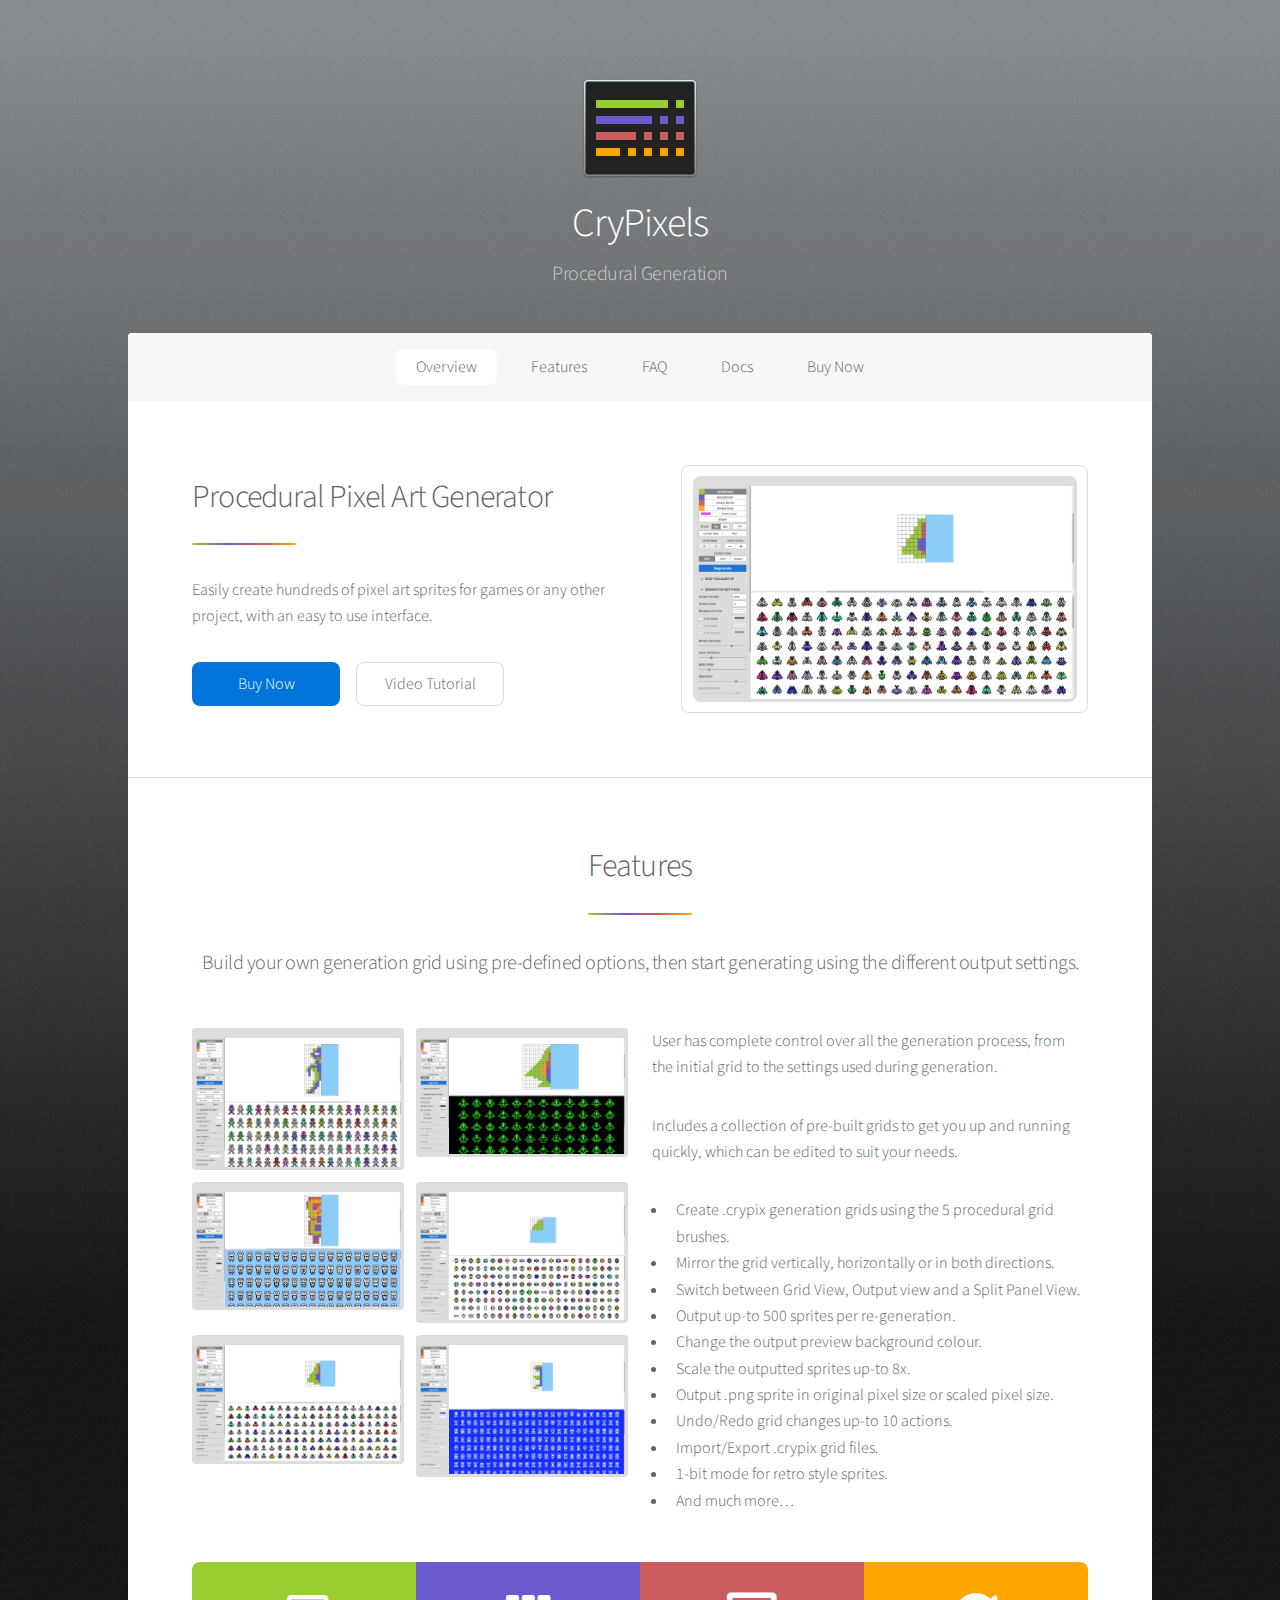
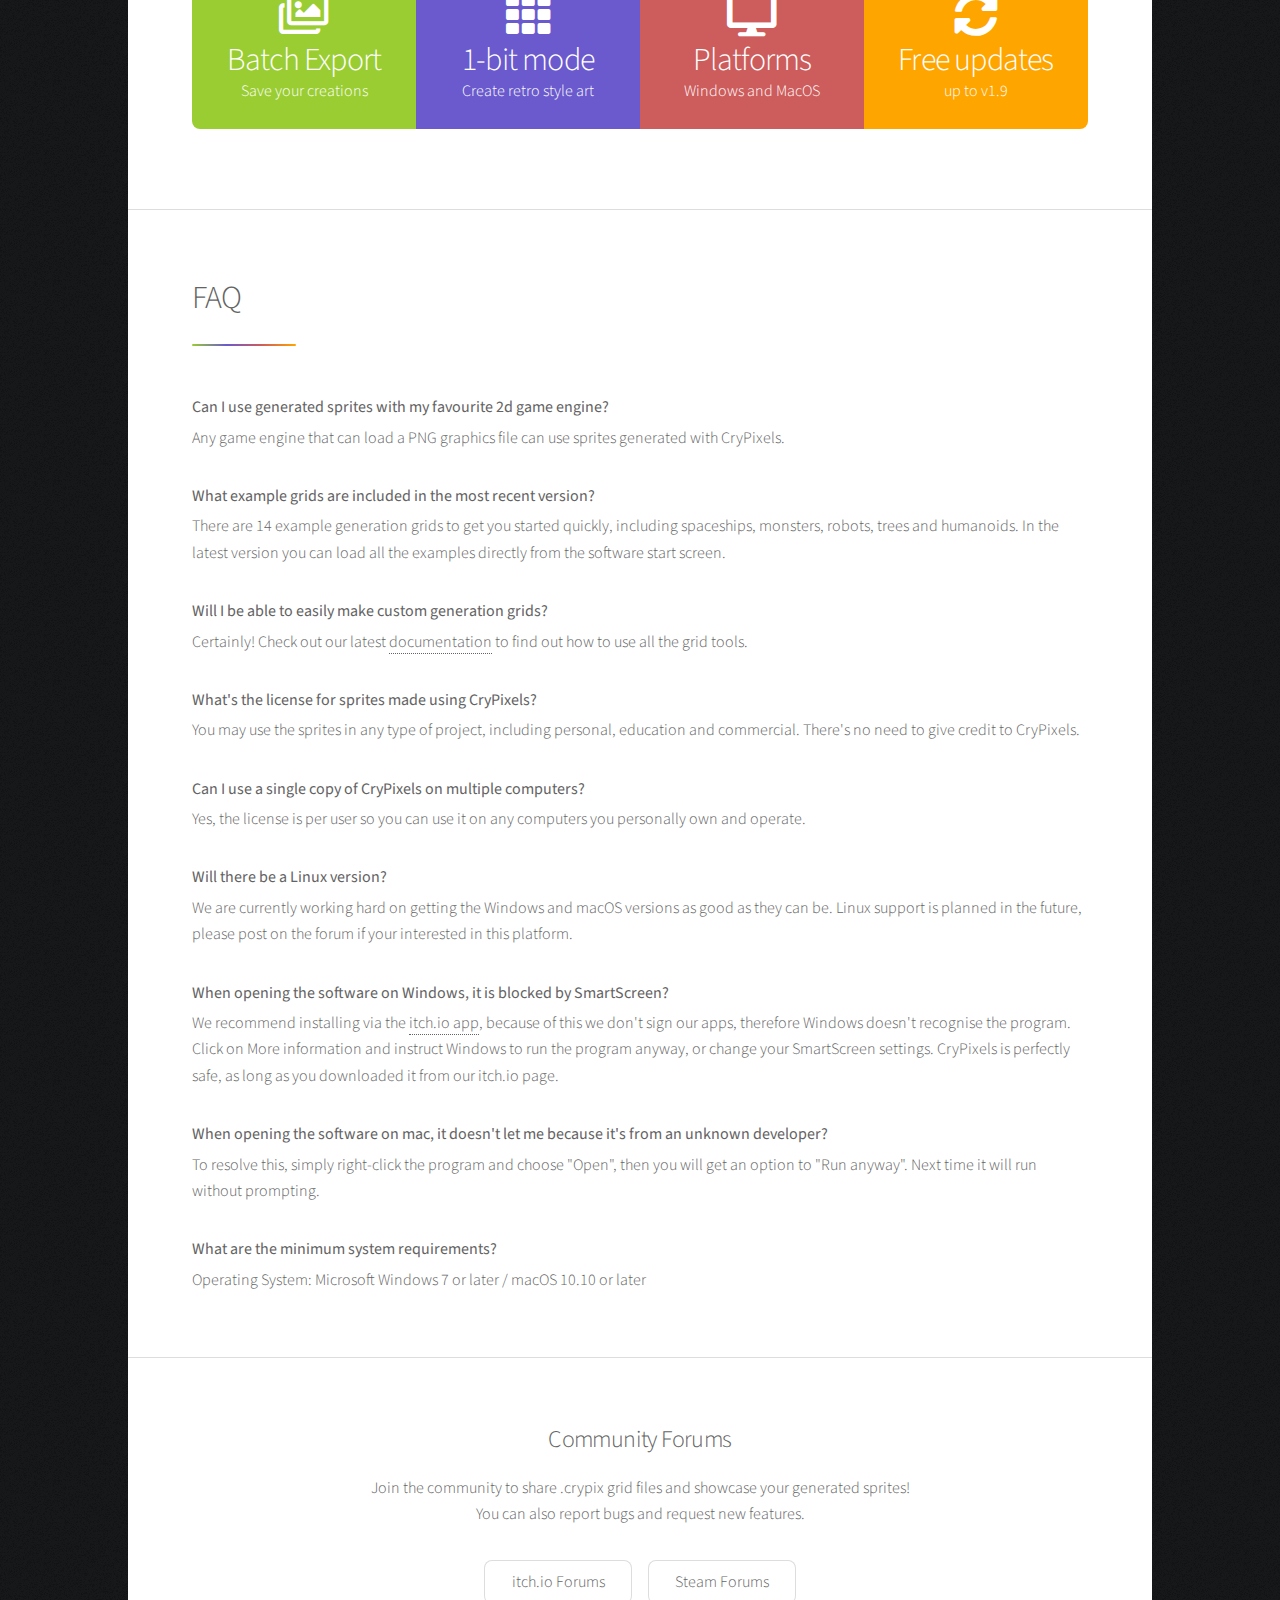
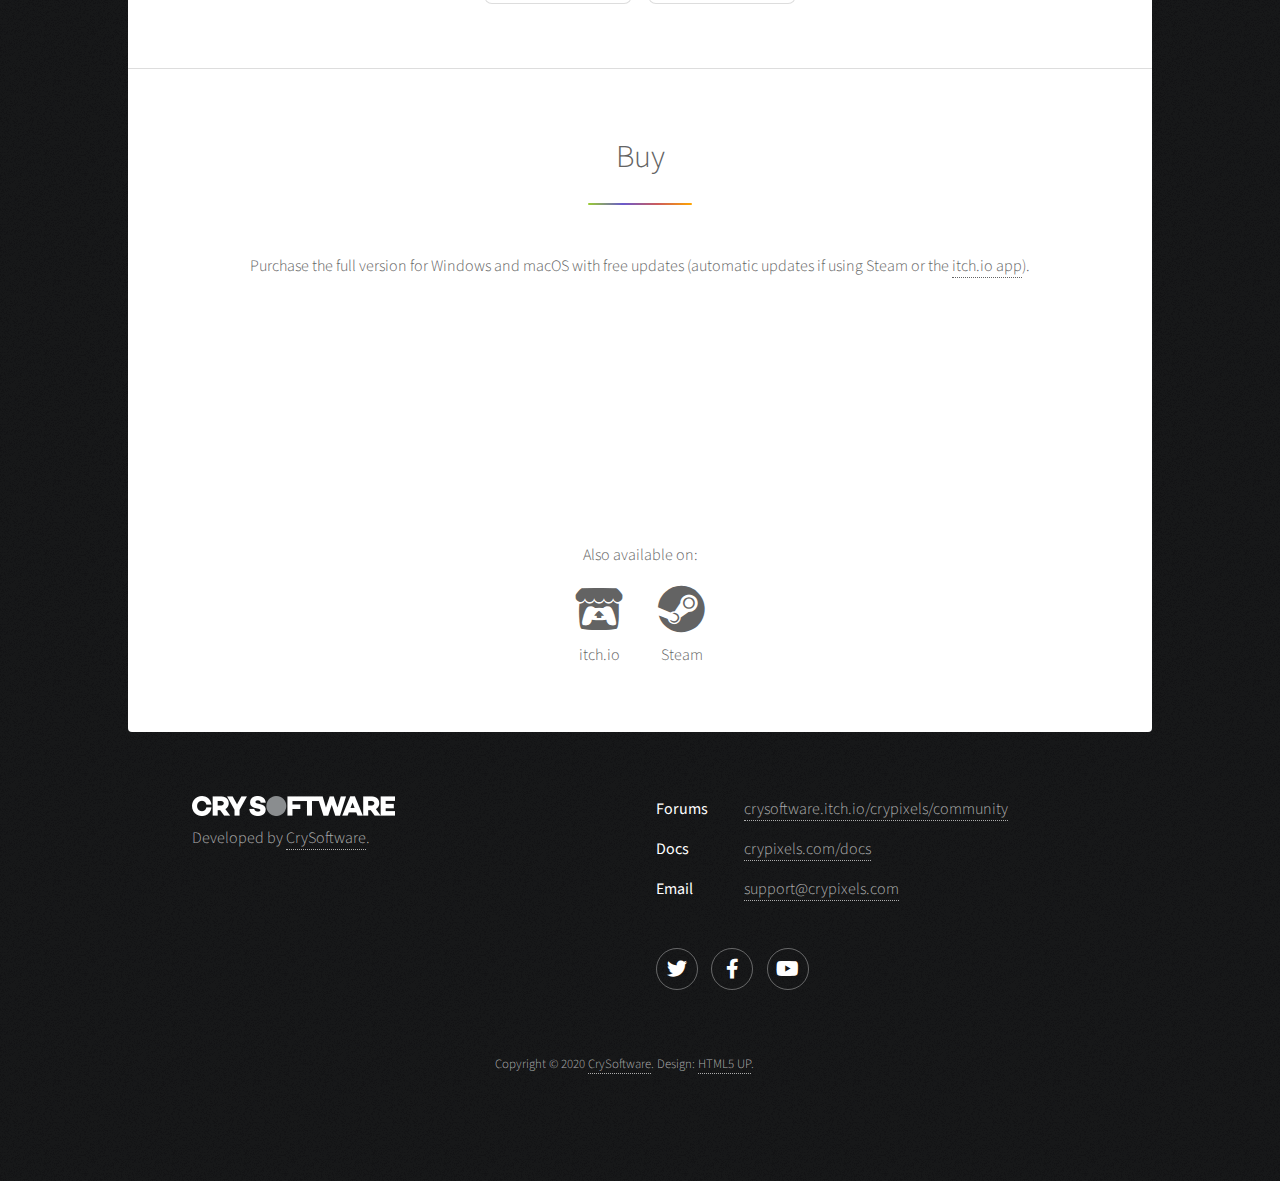
<file: index.html>
<!DOCTYPE HTML>
<!--
  Stellar by HTML5 UP
  html5up.net | @ajlkn
  Free for personal and commercial use under the CCA 3.0 license (html5up.net/license)
-->
<html lang="en">
  <head>
    <title>CryPixels - Procedural Pixel Art Generator</title>
    <meta charset="utf-8">
    <meta name="viewport" content="width=device-width, initial-scale=1, user-scalable=no">
    <link rel="apple-touch-icon" href="images/touch-icon.png">
    <link rel="stylesheet" href="assets/css/main.css">
    <link rel="stylesheet" href="assets/css/custom.css">
    <noscript><link rel="stylesheet" href="assets/css/noscript.css"></noscript>
    
    <meta name="description" content="Easily create hundreds of pixel art sprites for games or any other project, with an easy to use interface.">
    <meta name="twitter:card" content="summary_large_image">
    <meta name="twitter:site" content="@crysoftware">
    <meta name="twitter:creator" content="@crysoftware">
    <meta property="og:url" content="https://crypixels.com/">
    <meta property="og:title" content="CryPixels - Procedural Pixel Art Generator">
    <meta property="og:description" content="Easily create hundreds of pixel art sprites for games or any other project, with an easy to use interface.">
    <meta property="og:image" content="https://crypixels.com/images/screenshots/spaceship-1.png">
    <meta name="theme-color" content="#0074D9">
    <meta name="google-site-verification" content="jT498XN58-NHHIj-bgw2Wmgynajr7o3NReNBfXl9WIY">
  </head>
  <body class="is-preload">

    <!-- Wrapper -->
      <div id="wrapper">

        <!-- Header -->
          <header id="header">
            <span class="logo"><img src="images/logo-icon.png" alt="CryPixels Icon" width="128"></span>
            <h1>CryPixels</h1>
            <p>Procedural Generation</p>
          </header>

        <!-- Nav -->
          <nav id="nav">
            <ul>
              <li><a href="#overview" class="active scrolly">Overview</a></li>
              <li><a href="#features" class="scrolly">Features</a></li>
              <li><a href="#faq" class="scrolly">FAQ</a></li>
              <li><a href="docs/">Docs</a></li>
              <li class="nav-buy"><a href="#buy" class="scrolly">Buy Now</a></li>
              <!-- <li><a href="https://crysoftware.itch.io/crypixels"><i class="icon brands fa-itch-io"></i> itch.io</a></li> -->
            </ul>
          </nav>

        <!-- Main -->
          <div id="main">

            <!-- Overview -->
              <section id="overview" class="main">
                <div class="spotlight">
                  <div class="content">
                    <header class="major">
                      <h2>Procedural Pixel Art Generator</h2>
                    </header>
                    <p>Easily create hundreds of pixel art sprites for games or any other project, with an easy to use interface.</p>
                    <ul class="actions">
                      <li><a href="#buy" class="button primary scrolly">Buy Now</a></li>
                      <li class="poptrox"><a href="https://youtu.be/nKS64jCgiQg" data-poptrox="youtube,800x500" class="button">Video Tutorial</a></li>
                    </ul>
                  </div>
                  <span class="image poptrox"><a href="images/screenshots/spaceship-1.png"><img src="images/screenshots/spaceship-1.png" alt="Procedurally generated pixel art"></a></span>
                </div>
              </section>
              
            <!-- Features Section -->
              <section id="features" class="main">
                <header class="major special">
                  <h2>Features</h2>
                  <p>Build your own generation grid using pre-defined options, then start generating using the different output settings.</p>
                </header>
                <div class="row">
                  <div class="col-6 col-12-medium">
                    <div class="box alt">
                      <div class="poptrox row gtr-uniform gtr-50">
                        <div class="col-6 col-4-medium col-6-small"><a class="image fit" href="images/screenshots/humanoid-1.png"><img src="images/screenshots/humanoid-1.png" alt="Procedurally generated humanoids"></a></div>
                        <div class="col-6 col-4-medium col-6-small"><a class="image fit" href="images/screenshots/spaceship-3-1bit.png"><img src="images/screenshots/spaceship-3-1bit.png" alt="Procedurally generated 1 bit spaceships"></a></div>
                        <div class="col-6 col-4-medium col-6-small"><a class="image fit" href="images/screenshots/stormtroopers.png"><img src="images/screenshots/stormtroopers.png" alt="Procedurally generated stormtroopers"></a></div>
                        <div class="col-6 col-4-medium col-6-small"><a class="image fit" href="images/screenshots/rounded-3.png"><img src="images/screenshots/rounded-3.png" alt="Procedurally generated random sprites"></a></div>
                        <div class="col-6 col-4-medium col-6-small"><a class="image fit" href="images/screenshots/spaceship-1.png"><img src="images/screenshots/spaceship-1.png" alt="Procedurally generated spaceships"></a></div>
                        <div class="col-6 col-4-medium col-6-small"><a class="image fit" href="images/screenshots/robot-1-1bit.png"><img src="images/screenshots/robot-1-1bit.png" alt="Procedurally generated robots"></a></div>
                      </div>
                    </div>
                  </div>
                  <div class="col-6 col-12-medium">
                    <p>User has complete control over all the generation process, from the initial grid to the settings used during generation.</p>
                    <p>Includes a collection of pre-built grids to get you up and running quickly, which can be edited to suit your needs.</p>
                    <ul>   
                      <li>Create .crypix generation grids using the 5 procedural grid brushes.</li>
                      <li>Mirror the grid vertically, horizontally or in both directions.</li>
                      <li>Switch between Grid View, Output view and a Split Panel View.</li>
                      <li>Output up-to 500 sprites per re-generation.</li>
                      <li>Change the output preview background colour.</li>
                      <li>Scale the outputted sprites up-to 8x.</li>
                      <li>Output .png sprite in original pixel size or scaled pixel size.</li>
                      <li>Undo/Redo grid changes up-to 10 actions.</li>
                      <li>Import/Export .crypix grid files.</li>
                      <li>1-bit mode for retro style sprites.</li>
                      <li>And much more&hellip;</li>
                    </ul>
                  </div>
                </div>
                
                <ul class="statistics">
                  <li class="style1">
                    <span class="icon fa-images"></span>
                    <strong>Batch Export</strong> Save your creations
                  </li>
                  <li class="style2">
                    <span class="icon solid fa-th"></span>
                    <strong>1-bit mode</strong> Create retro style art
                  </li>
                  <li class="style3">
                    <span class="icon solid fa-desktop"></span>
                    <strong>Platforms</strong> Windows and MacOS
                  </li>
                  <li class="style4">
                    <span class="icon solid fa-sync-alt"></span>
                    <strong>Free updates</strong> up to v1.9
                  </li>
                </ul>
              </section>
              
              
            <!-- FAQ Section -->
              <section id="faq" class="main">
                <header class="major">
                  <h2>FAQ</h2>
                </header>
                <p class="question">Can I use generated sprites with my favourite 2d game engine?</p>
                <p>Any game engine that can load a PNG graphics file can use sprites generated with CryPixels.</p>
                
                <p class="question">What example grids are included in the most recent version?</p>
                <p>There are 14 example generation grids to get you started quickly, including spaceships, monsters, robots, trees and humanoids. In the latest version you can load all the examples directly from the software start screen.</p>
                
                <p class="question">Will I be able to easily make custom generation grids?</p>
                <p>Certainly! Check out our latest <a href="docs/">documentation</a> to find out how to use all the grid tools.</p>
                
                <p class="question">What's the license for sprites made using CryPixels?</p>
                <p>You may use the sprites in any type of project, including personal, education and commercial. There's no need to give credit to CryPixels.</p>
                
                <p class="question">Can I use a single copy of CryPixels on multiple computers?</p>
                <p>Yes, the license is per user so you can use it on any computers you personally own and operate.</p>
                
                <p class="question">Will there be a Linux version?</p>
                <p>We are currently working hard on getting the Windows and macOS versions as good as they can be. Linux support is planned in the future, please post on the forum if your interested in this platform.</p>
                
                <p class="question">When opening the software on Windows, it is blocked by SmartScreen?</p>
                <p>We recommend installing via the <a href="https://itch.io/app">itch.io app</a>, because of this we don't sign our apps, therefore Windows doesn't recognise the program. Click on More information and instruct Windows to run the program anyway, or change your SmartScreen settings. CryPixels is perfectly safe, as long as you downloaded it from our itch.io page.</p>
                
                <p class="question">When opening the software on mac, it doesn't let me because it's from an unknown developer?</p>
                <p>To resolve this, simply right-click the program and choose "Open", then you will get an option to "Run anyway". Next time it will run without prompting.</p>
                
                <p class="question">What are the minimum system requirements?</p>
                <p>Operating System: Microsoft Windows 7 or later / macOS 10.10 or later</p>
              </section>

            <!-- Forums -->
              <section id="forums" class="main special">
                <header>
                  <h2>Community Forums</h2>
                  <p>Join the community to share .crypix grid files and showcase your generated sprites!<br>
                  You can also report bugs and request new features.</p>
                </header>
                <footer>
                  <ul class="actions special">
                    <li><a href="https://crysoftware.itch.io/crypixels/community" class="button">itch.io Forums</a></li>
                    <li><a href="https://steamcommunity.com/app/776180/discussions/" class="button">Steam Forums</a></li>
                  </ul>
                </footer>
              </section>
              
            <!--Buy -->
              <section id="buy" class="main special">
                <header class="major">
                  <h2>Buy</h2>
                </header>
                
                <p>Purchase the full version for Windows and macOS with free updates (automatic updates if using Steam or the <a href="https://itch.io/app">itch.io app</a>).</p>

                <footer>
                  <!-- <div class="buy-box">
                    <img src="images/logo-wide-blk.png" alt="CryPixels Logo" width="334"><br>
                    <a id="buy_button" href="#buy" class="button primary">Buy for $19.99</a><br>
                    <sub>(One-time payment at Itch.io, DRM-free)</sub>
                  </div> -->
                  
                  <p><iframe src="https://store.steampowered.com/widget/776180/?t=CryPixels%20Procedural%20Pixel%20Art%20Generator" frameborder="0" width="500" height="190" style="max-width: 100%"></iframe></p>
                  
                  <p style="margin-bottom: 1em">Also available on:</p>
                  <div class="buy-stores">
                    <a href="https://crysoftware.itch.io/crypixels" target="_blank" rel="noopener noreferrer">
                      <span class="icon brands fa-itch-io"></span>
                      <p>itch.io</p>
                    </a>
                  </div>
                  <div class="buy-stores">
                    <a href="https://store.steampowered.com/app/776180/" target="_blank" rel="noopener noreferrer">
                      <span class="icon brands fa-steam"></span><br>
                      <p>Steam</p>
                    </a>
                  </div>
                </footer>
              </section>

          </div>

        <!-- Footer -->
          <footer id="footer">
            <section>
              <img src="images/crys-logo-footer.png" width="203" alt="CrySoftware">
              <p>Developed by <a href="https://www.crysoftware.com">CrySoftware</a>.</p>
            </section>
            <section>
              <dl class="alt">
                <dt>Forums</dt>
                <dd><a href="https://crysoftware.itch.io/crypixels/community" target="_blank" rel="noopener noreferrer">crysoftware.itch.io/crypixels/community</a></dd>
                <dt>Docs</dt>
                <dd><a href="docs/" target="_blank" rel="noopener noreferrer">crypixels.com/docs</a></dd>
                <dt>Email</dt>
                <dd><a href="mailto:support@crypixels.com">support@crypixels.com</a></dd>
              </dl>
              <ul class="icons">
                <li><a href="https://twitter.com/crysoftware" target="_blank" rel="noopener noreferrer" class="icon brands fa-twitter alt"><span class="label">Twitter</span></a></li>
                <li><a href="https://www.facebook.com/crysoftware/" target="_blank" rel="noopener noreferrer" class="icon brands fa-facebook-f alt"><span class="label">Facebook</span></a></li>
                <li><a href="https://www.youtube.com/channel/UC_z4NR0U6I5VDl_fbUJi_pQ" target="_blank" rel="noopener noreferrer" class="icon brands fa-youtube alt"><span class="label">YouTube</span></a></li>
              </ul>
            </section>
            <p class="copyright">Copyright &copy; 2020 <a href="https://www.crysoftware.com" target="_blank" rel="noopener noreferrer">CrySoftware</a>. Design: <a href="https://html5up.net" target="_blank" rel="noopener noreferrer">HTML5 UP</a>.</p>
          </footer>

      </div>

    <!-- Scripts -->
      <script src="assets/js/jquery.min.js"></script>
      <script src="assets/js/jquery.poptrox.min.js"></script>
      <script src="assets/js/jquery.scrollex.min.js"></script>
      <script src="assets/js/jquery.scrolly.min.js"></script>
      <script src="assets/js/browser.min.js"></script>
      <script src="assets/js/breakpoints.min.js"></script>
      <script src="assets/js/util.js"></script>
      <script src="assets/js/main.js"></script>
      
      <!-- <script src="https://static.itch.io/api.js"></script>
      <script>
        Itch.attachBuyButton(document.getElementById("buy_button"), {
          user: "crysoftware",
          game: "crypixels"
        });
      </script> -->

  </body>
</html>
</file>
<file: assets/css/custom.css>
/* CryS Silver: #8a8d8f */
/* CryPixels Blue: #0074d9 */
/* CryPixels Blue 10% darker: #0068c2 */
/* CryPixels Blue 10% lighter: #1a82dc */

body {
  background-color: #111;
  background-image: url("images/overlay.png"), -moz-linear-gradient(0deg, #111 70%, #8a8d8f 100%);
  background-image: url("images/overlay.png"), -webkit-linear-gradient(0deg, #111 70%, #8a8d8f 100%);
  background-image: url("images/overlay.png"), -ms-linear-gradient(0deg, #111 70%, #8a8d8f 100%);
  background-image: url("images/overlay.png"), linear-gradient(0deg, #111 70%, #8a8d8f 100%);
}

p.question {
	font-weight: 400;
	margin-bottom: 0.25em;
}

/* Fix poptrox bottom padding on youtube video */
.pic {
  line-height: 0;
}

.image img {
  border: 3px solid #dddddd;
  border-top-width: 10px;
  border-radius: 4px;
}

.spotlight .image,
.spotlight .image img {
  border-radius: 8px;
}

.spotlight .image img {
  width: 24em;
}

@media screen and (max-width: 736px) {
  .spotlight .image img {
    width: 18em;
  }
}

.statistics {
  margin-top: 1em;
}

@media screen and (max-width: 736px) {
  .statistics {
    margin-top: 0;
  }
}

#main header.major h2:after {
  background-color: #dddddd;
  background-image: -moz-linear-gradient(90deg, #9acd32, #6a5acd, #cd5c5c, #ffa500);
  background-image: -webkit-linear-gradient(90deg, #9acd32, #6a5acd, #cd5c5c, #ffa500);
  background-image: -ms-linear-gradient(90deg, #9acd32, #6a5acd, #cd5c5c, #ffa500);
  background-image: linear-gradient(90deg, #9acd32, #6a5acd, #cd5c5c, #ffa500);
}

#main input[type="submit"].primary,
#main input[type="reset"].primary,
#main input[type="button"].primary,
#main button.primary,
#main .button.primary {
  background-color: #0074d9;
}

#main input[type="submit"].primary:hover,
#main input[type="reset"].primary:hover,
#main input[type="button"].primary:hover,
#main button.primary:hover,
#main .button.primary:hover {
  background-color: #1a82dc;
}

#main input[type="submit"].primary:active,
#main input[type="reset"].primary:active,
#main input[type="button"].primary:active,
#main button.primary:active,
#main .button.primary:active {
  background-color: #0068c2;
}

.statistics li.style1 {
	background: #9acd32;
}

.statistics li.style2 {
	background: #6a5acd;
}

.statistics li.style3 {
	background: #cd5c5c;
}

.statistics li.style4 {
	background: #ffa500;
}

.buy-box {
  display: inline-block;
  max-width: 100%;
  margin-bottom: 2em;
  border: 1px solid #ddd;
  padding: 2em !important;
  border-radius: 8px;
}

.buy-box > img {
  max-width: 100%;
  margin-bottom: 1em;
}

.buy-stores {
  display: inline-block;
}

.buy-stores + .buy-stores {
  margin-left: 2em;
}

.buy-stores .icon {
  font-size: 3em;
  line-height: 1.2;
}

.buy-stores a {
  border-bottom: none;
}
</file>
<file: assets/css/noscript.css>
/*
	Stellar by HTML5 UP
	html5up.net | @ajlkn
	Free for personal and commercial use under the CCA 3.0 license (html5up.net/license)
*/

/* Header */

	body.is-preload #header.alt > * {
		opacity: 1;
	}

	body.is-preload #header.alt .logo {
		-moz-transform: none;
		-webkit-transform: none;
		-ms-transform: none;
		transform: none;
	}
</file>
<file: assets/css/main.css>
@import url(fontawesome-all.min.css);
@import 'https://fonts.googleapis.com/css?family=Source+Sans+Pro:300,400';

/*
	Stellar by HTML5 UP
	html5up.net | @ajlkn
	Free for personal and commercial use under the CCA 3.0 license (html5up.net/license)
*/

html, body, div, span, applet, object,
iframe, h1, h2, h3, h4, h5, h6, p, blockquote,
pre, a, abbr, acronym, address, big, cite,
code, del, dfn, em, img, ins, kbd, q, s, samp,
small, strike, strong, sub, sup, tt, var, b,
u, i, center, dl, dt, dd, ol, ul, li, fieldset,
form, label, legend, table, caption, tbody,
tfoot, thead, tr, th, td, article, aside,
canvas, details, embed, figure, figcaption,
footer, header, hgroup, menu, nav, output, ruby,
section, summary, time, mark, audio, video {
	margin: 0;
	padding: 0;
	border: 0;
	font-size: 100%;
	font: inherit;
	vertical-align: baseline;}

article, aside, details, figcaption, figure,
footer, header, hgroup, menu, nav, section {
	display: block;}

body {
	line-height: 1;
}

ol, ul {
	list-style: none;
}

blockquote, q {
	quotes: none;
}

	blockquote:before, blockquote:after, q:before, q:after {
		content: '';
		content: none;
	}

table {
	border-collapse: collapse;
	border-spacing: 0;
}

body {
	-webkit-text-size-adjust: none;
}

mark {
	background-color: transparent;
	color: inherit;
}

input::-moz-focus-inner {
	border: 0;
	padding: 0;
}

input, select, textarea {
	-moz-appearance: none;
	-webkit-appearance: none;
	-ms-appearance: none;
	appearance: none;
}

/* Basic */

	@-ms-viewport {
		width: device-width;
	}

	body {
		-ms-overflow-style: scrollbar;
	}

	@media screen and (max-width: 480px) {

		html, body {
			min-width: 320px;
		}

	}

	html {
		box-sizing: border-box;
	}

	*, *:before, *:after {
		box-sizing: inherit;
	}

	body {
		background-color: #935d8c;
		background-image: url("images/overlay.png"), -moz-linear-gradient(45deg, #e37682 15%, #5f4d93 85%);
		background-image: url("images/overlay.png"), -webkit-linear-gradient(45deg, #e37682 15%, #5f4d93 85%);
		background-image: url("images/overlay.png"), -ms-linear-gradient(45deg, #e37682 15%, #5f4d93 85%);
		background-image: url("images/overlay.png"), linear-gradient(45deg, #e37682 15%, #5f4d93 85%);
	}

		body.is-preload *, body.is-preload *:before, body.is-preload *:after {
			-moz-animation: none !important;
			-webkit-animation: none !important;
			-ms-animation: none !important;
			animation: none !important;
			-moz-transition: none !important;
			-webkit-transition: none !important;
			-ms-transition: none !important;
			transition: none !important;
		}

/* Type */

	body {
		background-color: #935d8c;
		color: rgba(255, 255, 255, 0.65);
	}

	body, input, select, textarea {
		font-family: "Source Sans Pro", Helvetica, sans-serif;
		font-size: 17pt;
		font-weight: 300;
		line-height: 1.65;
	}

/*		@media screen and (max-width: 1680px) {*/

			body, input, select, textarea {
				font-size: 14pt;
			}

/*		}*/

		@media screen and (max-width: 1280px) {

			body, input, select, textarea {
				font-size: 12pt;
			}

		}

		@media screen and (max-width: 360px) {

			body, input, select, textarea {
				font-size: 11pt;
			}

		}

	a {
		-moz-transition: color 0.2s ease, border-bottom 0.2s ease;
		-webkit-transition: color 0.2s ease, border-bottom 0.2s ease;
		-ms-transition: color 0.2s ease, border-bottom 0.2s ease;
		transition: color 0.2s ease, border-bottom 0.2s ease;
		text-decoration: none;
		border-bottom: dotted 1px;
		color: inherit;
	}

		a:hover {
			border-bottom-color: transparent;
		}

	strong, b {
		font-weight: 400;
	}

	em, i {
		font-style: italic;
	}

	p {
		margin: 0 0 2em 0;
	}

		p.content {
			-moz-columns: 20em 2;
			-webkit-columns: 20em 2;
			-ms-columns: 20em 2;
			columns: 20em 2;
			-moz-column-gap: 2em;
			-webkit-column-gap: 2em;
			-ms-column-gap: 2em;
			column-gap: 2em;
			text-align: justify;
		}

	h1, h2, h3, h4, h5, h6 {
		font-weight: 300;
		line-height: 1.5;
		margin: 0 0 0.7em 0;
		letter-spacing: -0.025em;
	}

		h1 a, h2 a, h3 a, h4 a, h5 a, h6 a {
			color: inherit;
			text-decoration: none;
		}

	h1 {
		font-size: 2.5em;
		line-height: 1.2;
	}

	h2 {
		font-size: 1.5em;
	}

	h3 {
		font-size: 1.25em;
	}

	h4 {
		font-size: 1.1em;
	}

	h5 {
		font-size: 0.9em;
	}

	h6 {
		font-size: 0.7em;
	}

	@media screen and (max-width: 736px) {

		h1 {
			font-size: 2em;
		}

	}

	sub {
		font-size: 0.8em;
		position: relative;
		top: 0.5em;
	}

	sup {
		font-size: 0.8em;
		position: relative;
		top: -0.5em;
	}

	blockquote {
		border-left: solid 4px;
		font-style: italic;
		margin: 0 0 2em 0;
		padding: 0.5em 0 0.5em 2em;
	}

	code {
		border-radius: 8px;
		border: solid 1px;
		font-family: "Courier New", monospace;
		font-size: 0.9em;
		margin: 0 0.25em;
		padding: 0.25em 0.65em;
	}

	pre {
		-webkit-overflow-scrolling: touch;
		font-family: "Courier New", monospace;
		font-size: 0.9em;
		margin: 0 0 2em 0;
	}

		pre code {
			display: block;
			line-height: 1.75;
			padding: 1em 1.5em;
			overflow-x: auto;
		}

	hr {
		border: 0;
		border-bottom: solid 1px;
		margin: 2em 0;
	}

		hr.major {
			margin: 3em 0;
		}

	.align-left {
		text-align: left;
	}

	.align-center {
		text-align: center;
	}

	.align-right {
		text-align: right;
	}

	input, select, textarea {
		color: #ffffff;
	}

	a:hover {
		color: #ffffff;
	}

	strong, b {
		color: #ffffff;
	}

	h1, h2, h3, h4, h5, h6 {
		color: #ffffff;
	}

	blockquote {
		border-left-color: rgba(255, 255, 255, 0.35);
	}

	code {
		background: rgba(255, 255, 255, 0.075);
		border-color: rgba(255, 255, 255, 0.35);
	}

	hr {
		border-bottom-color: rgba(255, 255, 255, 0.35);
	}

/* Row */

	.row {
		display: flex;
		flex-wrap: wrap;
		box-sizing: border-box;
		align-items: stretch;
	}

		.row > * {
			box-sizing: border-box;
		}

		.row.gtr-uniform > * > :last-child {
			margin-bottom: 0;
		}

		.row.aln-left {
			justify-content: flex-start;
		}

		.row.aln-center {
			justify-content: center;
		}

		.row.aln-right {
			justify-content: flex-end;
		}

		.row.aln-top {
			align-items: flex-start;
		}

		.row.aln-middle {
			align-items: center;
		}

		.row.aln-bottom {
			align-items: flex-end;
		}

		.row > .imp {
			order: -1;
		}

		.row > .col-1 {
			width: 8.33333%;
		}

		.row > .off-1 {
			margin-left: 8.33333%;
		}

		.row > .col-2 {
			width: 16.66667%;
		}

		.row > .off-2 {
			margin-left: 16.66667%;
		}

		.row > .col-3 {
			width: 25%;
		}

		.row > .off-3 {
			margin-left: 25%;
		}

		.row > .col-4 {
			width: 33.33333%;
		}

		.row > .off-4 {
			margin-left: 33.33333%;
		}

		.row > .col-5 {
			width: 41.66667%;
		}

		.row > .off-5 {
			margin-left: 41.66667%;
		}

		.row > .col-6 {
			width: 50%;
		}

		.row > .off-6 {
			margin-left: 50%;
		}

		.row > .col-7 {
			width: 58.33333%;
		}

		.row > .off-7 {
			margin-left: 58.33333%;
		}

		.row > .col-8 {
			width: 66.66667%;
		}

		.row > .off-8 {
			margin-left: 66.66667%;
		}

		.row > .col-9 {
			width: 75%;
		}

		.row > .off-9 {
			margin-left: 75%;
		}

		.row > .col-10 {
			width: 83.33333%;
		}

		.row > .off-10 {
			margin-left: 83.33333%;
		}

		.row > .col-11 {
			width: 91.66667%;
		}

		.row > .off-11 {
			margin-left: 91.66667%;
		}

		.row > .col-12 {
			width: 100%;
		}

		.row > .off-12 {
			margin-left: 100%;
		}

		.row.gtr-0 {
			margin-top: 0;
			margin-left: 0em;
		}

			.row.gtr-0 > * {
				padding: 0 0 0 0em;
			}

			.row.gtr-0.gtr-uniform {
				margin-top: 0em;
			}

				.row.gtr-0.gtr-uniform > * {
					padding-top: 0em;
				}

		.row.gtr-25 {
			margin-top: 0;
			margin-left: -0.375em;
		}

			.row.gtr-25 > * {
				padding: 0 0 0 0.375em;
			}

			.row.gtr-25.gtr-uniform {
				margin-top: -0.375em;
			}

				.row.gtr-25.gtr-uniform > * {
					padding-top: 0.375em;
				}

		.row.gtr-50 {
			margin-top: 0;
			margin-left: -0.75em;
		}

			.row.gtr-50 > * {
				padding: 0 0 0 0.75em;
			}

			.row.gtr-50.gtr-uniform {
				margin-top: -0.75em;
			}

				.row.gtr-50.gtr-uniform > * {
					padding-top: 0.75em;
				}

		.row {
			margin-top: 0;
			margin-left: -1.5em;
		}

			.row > * {
				padding: 0 0 0 1.5em;
			}

			.row.gtr-uniform {
				margin-top: -1.5em;
			}

				.row.gtr-uniform > * {
					padding-top: 1.5em;
				}

		.row.gtr-150 {
			margin-top: 0;
			margin-left: -2.25em;
		}

			.row.gtr-150 > * {
				padding: 0 0 0 2.25em;
			}

			.row.gtr-150.gtr-uniform {
				margin-top: -2.25em;
			}

				.row.gtr-150.gtr-uniform > * {
					padding-top: 2.25em;
				}

		.row.gtr-200 {
			margin-top: 0;
			margin-left: -3em;
		}

			.row.gtr-200 > * {
				padding: 0 0 0 3em;
			}

			.row.gtr-200.gtr-uniform {
				margin-top: -3em;
			}

				.row.gtr-200.gtr-uniform > * {
					padding-top: 3em;
				}

/*		@media screen and (max-width: 1680px) {*/

			.row {
				display: flex;
				flex-wrap: wrap;
				box-sizing: border-box;
				align-items: stretch;
			}

				.row > * {
					box-sizing: border-box;
				}

				.row.gtr-uniform > * > :last-child {
					margin-bottom: 0;
				}

				.row.aln-left {
					justify-content: flex-start;
				}

				.row.aln-center {
					justify-content: center;
				}

				.row.aln-right {
					justify-content: flex-end;
				}

				.row.aln-top {
					align-items: flex-start;
				}

				.row.aln-middle {
					align-items: center;
				}

				.row.aln-bottom {
					align-items: flex-end;
				}

				.row > .imp-xlarge {
					order: -1;
				}

				.row > .col-1-xlarge {
					width: 8.33333%;
				}

				.row > .off-1-xlarge {
					margin-left: 8.33333%;
				}

				.row > .col-2-xlarge {
					width: 16.66667%;
				}

				.row > .off-2-xlarge {
					margin-left: 16.66667%;
				}

				.row > .col-3-xlarge {
					width: 25%;
				}

				.row > .off-3-xlarge {
					margin-left: 25%;
				}

				.row > .col-4-xlarge {
					width: 33.33333%;
				}

				.row > .off-4-xlarge {
					margin-left: 33.33333%;
				}

				.row > .col-5-xlarge {
					width: 41.66667%;
				}

				.row > .off-5-xlarge {
					margin-left: 41.66667%;
				}

				.row > .col-6-xlarge {
					width: 50%;
				}

				.row > .off-6-xlarge {
					margin-left: 50%;
				}

				.row > .col-7-xlarge {
					width: 58.33333%;
				}

				.row > .off-7-xlarge {
					margin-left: 58.33333%;
				}

				.row > .col-8-xlarge {
					width: 66.66667%;
				}

				.row > .off-8-xlarge {
					margin-left: 66.66667%;
				}

				.row > .col-9-xlarge {
					width: 75%;
				}

				.row > .off-9-xlarge {
					margin-left: 75%;
				}

				.row > .col-10-xlarge {
					width: 83.33333%;
				}

				.row > .off-10-xlarge {
					margin-left: 83.33333%;
				}

				.row > .col-11-xlarge {
					width: 91.66667%;
				}

				.row > .off-11-xlarge {
					margin-left: 91.66667%;
				}

				.row > .col-12-xlarge {
					width: 100%;
				}

				.row > .off-12-xlarge {
					margin-left: 100%;
				}

				.row.gtr-0 {
					margin-top: 0;
					margin-left: 0em;
				}

					.row.gtr-0 > * {
						padding: 0 0 0 0em;
					}

					.row.gtr-0.gtr-uniform {
						margin-top: 0em;
					}

						.row.gtr-0.gtr-uniform > * {
							padding-top: 0em;
						}

				.row.gtr-25 {
					margin-top: 0;
					margin-left: -0.375em;
				}

					.row.gtr-25 > * {
						padding: 0 0 0 0.375em;
					}

					.row.gtr-25.gtr-uniform {
						margin-top: -0.375em;
					}

						.row.gtr-25.gtr-uniform > * {
							padding-top: 0.375em;
						}

				.row.gtr-50 {
					margin-top: 0;
					margin-left: -0.75em;
				}

					.row.gtr-50 > * {
						padding: 0 0 0 0.75em;
					}

					.row.gtr-50.gtr-uniform {
						margin-top: -0.75em;
					}

						.row.gtr-50.gtr-uniform > * {
							padding-top: 0.75em;
						}

				.row {
					margin-top: 0;
					margin-left: -1.5em;
				}

					.row > * {
						padding: 0 0 0 1.5em;
					}

					.row.gtr-uniform {
						margin-top: -1.5em;
					}

						.row.gtr-uniform > * {
							padding-top: 1.5em;
						}

				.row.gtr-150 {
					margin-top: 0;
					margin-left: -2.25em;
				}

					.row.gtr-150 > * {
						padding: 0 0 0 2.25em;
					}

					.row.gtr-150.gtr-uniform {
						margin-top: -2.25em;
					}

						.row.gtr-150.gtr-uniform > * {
							padding-top: 2.25em;
						}

				.row.gtr-200 {
					margin-top: 0;
					margin-left: -3em;
				}

					.row.gtr-200 > * {
						padding: 0 0 0 3em;
					}

					.row.gtr-200.gtr-uniform {
						margin-top: -3em;
					}

						.row.gtr-200.gtr-uniform > * {
							padding-top: 3em;
						}

/*		}*/

		@media screen and (max-width: 1280px) {

			.row {
				display: flex;
				flex-wrap: wrap;
				box-sizing: border-box;
				align-items: stretch;
			}

				.row > * {
					box-sizing: border-box;
				}

				.row.gtr-uniform > * > :last-child {
					margin-bottom: 0;
				}

				.row.aln-left {
					justify-content: flex-start;
				}

				.row.aln-center {
					justify-content: center;
				}

				.row.aln-right {
					justify-content: flex-end;
				}

				.row.aln-top {
					align-items: flex-start;
				}

				.row.aln-middle {
					align-items: center;
				}

				.row.aln-bottom {
					align-items: flex-end;
				}

				.row > .imp-large {
					order: -1;
				}

				.row > .col-1-large {
					width: 8.33333%;
				}

				.row > .off-1-large {
					margin-left: 8.33333%;
				}

				.row > .col-2-large {
					width: 16.66667%;
				}

				.row > .off-2-large {
					margin-left: 16.66667%;
				}

				.row > .col-3-large {
					width: 25%;
				}

				.row > .off-3-large {
					margin-left: 25%;
				}

				.row > .col-4-large {
					width: 33.33333%;
				}

				.row > .off-4-large {
					margin-left: 33.33333%;
				}

				.row > .col-5-large {
					width: 41.66667%;
				}

				.row > .off-5-large {
					margin-left: 41.66667%;
				}

				.row > .col-6-large {
					width: 50%;
				}

				.row > .off-6-large {
					margin-left: 50%;
				}

				.row > .col-7-large {
					width: 58.33333%;
				}

				.row > .off-7-large {
					margin-left: 58.33333%;
				}

				.row > .col-8-large {
					width: 66.66667%;
				}

				.row > .off-8-large {
					margin-left: 66.66667%;
				}

				.row > .col-9-large {
					width: 75%;
				}

				.row > .off-9-large {
					margin-left: 75%;
				}

				.row > .col-10-large {
					width: 83.33333%;
				}

				.row > .off-10-large {
					margin-left: 83.33333%;
				}

				.row > .col-11-large {
					width: 91.66667%;
				}

				.row > .off-11-large {
					margin-left: 91.66667%;
				}

				.row > .col-12-large {
					width: 100%;
				}

				.row > .off-12-large {
					margin-left: 100%;
				}

				.row.gtr-0 {
					margin-top: 0;
					margin-left: 0em;
				}

					.row.gtr-0 > * {
						padding: 0 0 0 0em;
					}

					.row.gtr-0.gtr-uniform {
						margin-top: 0em;
					}

						.row.gtr-0.gtr-uniform > * {
							padding-top: 0em;
						}

				.row.gtr-25 {
					margin-top: 0;
					margin-left: -0.375em;
				}

					.row.gtr-25 > * {
						padding: 0 0 0 0.375em;
					}

					.row.gtr-25.gtr-uniform {
						margin-top: -0.375em;
					}

						.row.gtr-25.gtr-uniform > * {
							padding-top: 0.375em;
						}

				.row.gtr-50 {
					margin-top: 0;
					margin-left: -0.75em;
				}

					.row.gtr-50 > * {
						padding: 0 0 0 0.75em;
					}

					.row.gtr-50.gtr-uniform {
						margin-top: -0.75em;
					}

						.row.gtr-50.gtr-uniform > * {
							padding-top: 0.75em;
						}

				.row {
					margin-top: 0;
					margin-left: -1.5em;
				}

					.row > * {
						padding: 0 0 0 1.5em;
					}

					.row.gtr-uniform {
						margin-top: -1.5em;
					}

						.row.gtr-uniform > * {
							padding-top: 1.5em;
						}

				.row.gtr-150 {
					margin-top: 0;
					margin-left: -2.25em;
				}

					.row.gtr-150 > * {
						padding: 0 0 0 2.25em;
					}

					.row.gtr-150.gtr-uniform {
						margin-top: -2.25em;
					}

						.row.gtr-150.gtr-uniform > * {
							padding-top: 2.25em;
						}

				.row.gtr-200 {
					margin-top: 0;
					margin-left: -3em;
				}

					.row.gtr-200 > * {
						padding: 0 0 0 3em;
					}

					.row.gtr-200.gtr-uniform {
						margin-top: -3em;
					}

						.row.gtr-200.gtr-uniform > * {
							padding-top: 3em;
						}

		}

		@media screen and (max-width: 980px) {

			.row {
				display: flex;
				flex-wrap: wrap;
				box-sizing: border-box;
				align-items: stretch;
			}

				.row > * {
					box-sizing: border-box;
				}

				.row.gtr-uniform > * > :last-child {
					margin-bottom: 0;
				}

				.row.aln-left {
					justify-content: flex-start;
				}

				.row.aln-center {
					justify-content: center;
				}

				.row.aln-right {
					justify-content: flex-end;
				}

				.row.aln-top {
					align-items: flex-start;
				}

				.row.aln-middle {
					align-items: center;
				}

				.row.aln-bottom {
					align-items: flex-end;
				}

				.row > .imp-medium {
					order: -1;
				}

				.row > .col-1-medium {
					width: 8.33333%;
				}

				.row > .off-1-medium {
					margin-left: 8.33333%;
				}

				.row > .col-2-medium {
					width: 16.66667%;
				}

				.row > .off-2-medium {
					margin-left: 16.66667%;
				}

				.row > .col-3-medium {
					width: 25%;
				}

				.row > .off-3-medium {
					margin-left: 25%;
				}

				.row > .col-4-medium {
					width: 33.33333%;
				}

				.row > .off-4-medium {
					margin-left: 33.33333%;
				}

				.row > .col-5-medium {
					width: 41.66667%;
				}

				.row > .off-5-medium {
					margin-left: 41.66667%;
				}

				.row > .col-6-medium {
					width: 50%;
				}

				.row > .off-6-medium {
					margin-left: 50%;
				}

				.row > .col-7-medium {
					width: 58.33333%;
				}

				.row > .off-7-medium {
					margin-left: 58.33333%;
				}

				.row > .col-8-medium {
					width: 66.66667%;
				}

				.row > .off-8-medium {
					margin-left: 66.66667%;
				}

				.row > .col-9-medium {
					width: 75%;
				}

				.row > .off-9-medium {
					margin-left: 75%;
				}

				.row > .col-10-medium {
					width: 83.33333%;
				}

				.row > .off-10-medium {
					margin-left: 83.33333%;
				}

				.row > .col-11-medium {
					width: 91.66667%;
				}

				.row > .off-11-medium {
					margin-left: 91.66667%;
				}

				.row > .col-12-medium {
					width: 100%;
				}

				.row > .off-12-medium {
					margin-left: 100%;
				}

				.row.gtr-0 {
					margin-top: 0;
					margin-left: 0em;
				}

					.row.gtr-0 > * {
						padding: 0 0 0 0em;
					}

					.row.gtr-0.gtr-uniform {
						margin-top: 0em;
					}

						.row.gtr-0.gtr-uniform > * {
							padding-top: 0em;
						}

				.row.gtr-25 {
					margin-top: 0;
					margin-left: -0.375em;
				}

					.row.gtr-25 > * {
						padding: 0 0 0 0.375em;
					}

					.row.gtr-25.gtr-uniform {
						margin-top: -0.375em;
					}

						.row.gtr-25.gtr-uniform > * {
							padding-top: 0.375em;
						}

				.row.gtr-50 {
					margin-top: 0;
					margin-left: -0.75em;
				}

					.row.gtr-50 > * {
						padding: 0 0 0 0.75em;
					}

					.row.gtr-50.gtr-uniform {
						margin-top: -0.75em;
					}

						.row.gtr-50.gtr-uniform > * {
							padding-top: 0.75em;
						}

				.row {
					margin-top: 0;
					margin-left: -1.5em;
				}

					.row > * {
						padding: 0 0 0 1.5em;
					}

					.row.gtr-uniform {
						margin-top: -1.5em;
					}

						.row.gtr-uniform > * {
							padding-top: 1.5em;
						}

				.row.gtr-150 {
					margin-top: 0;
					margin-left: -2.25em;
				}

					.row.gtr-150 > * {
						padding: 0 0 0 2.25em;
					}

					.row.gtr-150.gtr-uniform {
						margin-top: -2.25em;
					}

						.row.gtr-150.gtr-uniform > * {
							padding-top: 2.25em;
						}

				.row.gtr-200 {
					margin-top: 0;
					margin-left: -3em;
				}

					.row.gtr-200 > * {
						padding: 0 0 0 3em;
					}

					.row.gtr-200.gtr-uniform {
						margin-top: -3em;
					}

						.row.gtr-200.gtr-uniform > * {
							padding-top: 3em;
						}

		}

		@media screen and (max-width: 736px) {

			.row {
				display: flex;
				flex-wrap: wrap;
				box-sizing: border-box;
				align-items: stretch;
			}

				.row > * {
					box-sizing: border-box;
				}

				.row.gtr-uniform > * > :last-child {
					margin-bottom: 0;
				}

				.row.aln-left {
					justify-content: flex-start;
				}

				.row.aln-center {
					justify-content: center;
				}

				.row.aln-right {
					justify-content: flex-end;
				}

				.row.aln-top {
					align-items: flex-start;
				}

				.row.aln-middle {
					align-items: center;
				}

				.row.aln-bottom {
					align-items: flex-end;
				}

				.row > .imp-small {
					order: -1;
				}

				.row > .col-1-small {
					width: 8.33333%;
				}

				.row > .off-1-small {
					margin-left: 8.33333%;
				}

				.row > .col-2-small {
					width: 16.66667%;
				}

				.row > .off-2-small {
					margin-left: 16.66667%;
				}

				.row > .col-3-small {
					width: 25%;
				}

				.row > .off-3-small {
					margin-left: 25%;
				}

				.row > .col-4-small {
					width: 33.33333%;
				}

				.row > .off-4-small {
					margin-left: 33.33333%;
				}

				.row > .col-5-small {
					width: 41.66667%;
				}

				.row > .off-5-small {
					margin-left: 41.66667%;
				}

				.row > .col-6-small {
					width: 50%;
				}

				.row > .off-6-small {
					margin-left: 50%;
				}

				.row > .col-7-small {
					width: 58.33333%;
				}

				.row > .off-7-small {
					margin-left: 58.33333%;
				}

				.row > .col-8-small {
					width: 66.66667%;
				}

				.row > .off-8-small {
					margin-left: 66.66667%;
				}

				.row > .col-9-small {
					width: 75%;
				}

				.row > .off-9-small {
					margin-left: 75%;
				}

				.row > .col-10-small {
					width: 83.33333%;
				}

				.row > .off-10-small {
					margin-left: 83.33333%;
				}

				.row > .col-11-small {
					width: 91.66667%;
				}

				.row > .off-11-small {
					margin-left: 91.66667%;
				}

				.row > .col-12-small {
					width: 100%;
				}

				.row > .off-12-small {
					margin-left: 100%;
				}

				.row.gtr-0 {
					margin-top: 0;
					margin-left: 0em;
				}

					.row.gtr-0 > * {
						padding: 0 0 0 0em;
					}

					.row.gtr-0.gtr-uniform {
						margin-top: 0em;
					}

						.row.gtr-0.gtr-uniform > * {
							padding-top: 0em;
						}

				.row.gtr-25 {
					margin-top: 0;
					margin-left: -0.25em;
				}

					.row.gtr-25 > * {
						padding: 0 0 0 0.25em;
					}

					.row.gtr-25.gtr-uniform {
						margin-top: -0.25em;
					}

						.row.gtr-25.gtr-uniform > * {
							padding-top: 0.25em;
						}

				.row.gtr-50 {
					margin-top: 0;
					margin-left: -0.5em;
				}

					.row.gtr-50 > * {
						padding: 0 0 0 0.5em;
					}

					.row.gtr-50.gtr-uniform {
						margin-top: -0.5em;
					}

						.row.gtr-50.gtr-uniform > * {
							padding-top: 0.5em;
						}

				.row {
					margin-top: 0;
					margin-left: -1em;
				}

					.row > * {
						padding: 0 0 0 1em;
					}

					.row.gtr-uniform {
						margin-top: -1em;
					}

						.row.gtr-uniform > * {
							padding-top: 1em;
						}

				.row.gtr-150 {
					margin-top: 0;
					margin-left: -1.5em;
				}

					.row.gtr-150 > * {
						padding: 0 0 0 1.5em;
					}

					.row.gtr-150.gtr-uniform {
						margin-top: -1.5em;
					}

						.row.gtr-150.gtr-uniform > * {
							padding-top: 1.5em;
						}

				.row.gtr-200 {
					margin-top: 0;
					margin-left: -2em;
				}

					.row.gtr-200 > * {
						padding: 0 0 0 2em;
					}

					.row.gtr-200.gtr-uniform {
						margin-top: -2em;
					}

						.row.gtr-200.gtr-uniform > * {
							padding-top: 2em;
						}

		}

		@media screen and (max-width: 480px) {

			.row {
				display: flex;
				flex-wrap: wrap;
				box-sizing: border-box;
				align-items: stretch;
			}

				.row > * {
					box-sizing: border-box;
				}

				.row.gtr-uniform > * > :last-child {
					margin-bottom: 0;
				}

				.row.aln-left {
					justify-content: flex-start;
				}

				.row.aln-center {
					justify-content: center;
				}

				.row.aln-right {
					justify-content: flex-end;
				}

				.row.aln-top {
					align-items: flex-start;
				}

				.row.aln-middle {
					align-items: center;
				}

				.row.aln-bottom {
					align-items: flex-end;
				}

				.row > .imp-xsmall {
					order: -1;
				}

				.row > .col-1-xsmall {
					width: 8.33333%;
				}

				.row > .off-1-xsmall {
					margin-left: 8.33333%;
				}

				.row > .col-2-xsmall {
					width: 16.66667%;
				}

				.row > .off-2-xsmall {
					margin-left: 16.66667%;
				}

				.row > .col-3-xsmall {
					width: 25%;
				}

				.row > .off-3-xsmall {
					margin-left: 25%;
				}

				.row > .col-4-xsmall {
					width: 33.33333%;
				}

				.row > .off-4-xsmall {
					margin-left: 33.33333%;
				}

				.row > .col-5-xsmall {
					width: 41.66667%;
				}

				.row > .off-5-xsmall {
					margin-left: 41.66667%;
				}

				.row > .col-6-xsmall {
					width: 50%;
				}

				.row > .off-6-xsmall {
					margin-left: 50%;
				}

				.row > .col-7-xsmall {
					width: 58.33333%;
				}

				.row > .off-7-xsmall {
					margin-left: 58.33333%;
				}

				.row > .col-8-xsmall {
					width: 66.66667%;
				}

				.row > .off-8-xsmall {
					margin-left: 66.66667%;
				}

				.row > .col-9-xsmall {
					width: 75%;
				}

				.row > .off-9-xsmall {
					margin-left: 75%;
				}

				.row > .col-10-xsmall {
					width: 83.33333%;
				}

				.row > .off-10-xsmall {
					margin-left: 83.33333%;
				}

				.row > .col-11-xsmall {
					width: 91.66667%;
				}

				.row > .off-11-xsmall {
					margin-left: 91.66667%;
				}

				.row > .col-12-xsmall {
					width: 100%;
				}

				.row > .off-12-xsmall {
					margin-left: 100%;
				}

				.row.gtr-0 {
					margin-top: 0;
					margin-left: 0em;
				}

					.row.gtr-0 > * {
						padding: 0 0 0 0em;
					}

					.row.gtr-0.gtr-uniform {
						margin-top: 0em;
					}

						.row.gtr-0.gtr-uniform > * {
							padding-top: 0em;
						}

				.row.gtr-25 {
					margin-top: 0;
					margin-left: -0.3125em;
				}

					.row.gtr-25 > * {
						padding: 0 0 0 0.3125em;
					}

					.row.gtr-25.gtr-uniform {
						margin-top: -0.3125em;
					}

						.row.gtr-25.gtr-uniform > * {
							padding-top: 0.3125em;
						}

				.row.gtr-50 {
					margin-top: 0;
					margin-left: -0.625em;
				}

					.row.gtr-50 > * {
						padding: 0 0 0 0.625em;
					}

					.row.gtr-50.gtr-uniform {
						margin-top: -0.625em;
					}

						.row.gtr-50.gtr-uniform > * {
							padding-top: 0.625em;
						}

				.row {
					margin-top: 0;
					margin-left: -1.25em;
				}

					.row > * {
						padding: 0 0 0 1.25em;
					}

					.row.gtr-uniform {
						margin-top: -1.25em;
					}

						.row.gtr-uniform > * {
							padding-top: 1.25em;
						}

				.row.gtr-150 {
					margin-top: 0;
					margin-left: -1.875em;
				}

					.row.gtr-150 > * {
						padding: 0 0 0 1.875em;
					}

					.row.gtr-150.gtr-uniform {
						margin-top: -1.875em;
					}

						.row.gtr-150.gtr-uniform > * {
							padding-top: 1.875em;
						}

				.row.gtr-200 {
					margin-top: 0;
					margin-left: -2.5em;
				}

					.row.gtr-200 > * {
						padding: 0 0 0 2.5em;
					}

					.row.gtr-200.gtr-uniform {
						margin-top: -2.5em;
					}

						.row.gtr-200.gtr-uniform > * {
							padding-top: 2.5em;
						}

		}

/* Box */

	.box {
		border-radius: 8px;
		border: solid;
		margin-bottom: 2em;
		padding: 1.5em;
	}

		.box > :last-child,
		.box > :last-child > :last-child,
		.box > :last-child > :last-child > :last-child {
			margin-bottom: 0;
		}

		.box.alt {
			border: 0;
			border-radius: 0;
			padding: 0;
		}

	.box {
		border-color: rgba(255, 255, 255, 0.35);
	}

/* Button */

	input[type="submit"],
	input[type="reset"],
	input[type="button"],
	button,
	.button {
		-moz-appearance: none;
		-webkit-appearance: none;
		-ms-appearance: none;
		appearance: none;
		-moz-transition: background-color 0.2s ease-in-out, color 0.2s ease-in-out;
		-webkit-transition: background-color 0.2s ease-in-out, color 0.2s ease-in-out;
		-ms-transition: background-color 0.2s ease-in-out, color 0.2s ease-in-out;
		transition: background-color 0.2s ease-in-out, color 0.2s ease-in-out;
		border-radius: 8px;
		border: 0;
		cursor: pointer;
		display: inline-block;
		font-weight: 300;
		height: 2.75em;
		line-height: 2.75em;
		min-width: 9.25em;
		padding: 0 1.5em;
		text-align: center;
		text-decoration: none;
		white-space: nowrap;
	}

		input[type="submit"].icon,
		input[type="reset"].icon,
		input[type="button"].icon,
		button.icon,
		.button.icon {
			padding-left: 1.35em;
		}

			input[type="submit"].icon:before,
			input[type="reset"].icon:before,
			input[type="button"].icon:before,
			button.icon:before,
			.button.icon:before {
				margin-right: 0.5em;
			}

		input[type="submit"].fit,
		input[type="reset"].fit,
		input[type="button"].fit,
		button.fit,
		.button.fit {
			width: 100%;
		}

		input[type="submit"].small,
		input[type="reset"].small,
		input[type="button"].small,
		button.small,
		.button.small {
			font-size: 0.8em;
		}

		input[type="submit"].large,
		input[type="reset"].large,
		input[type="button"].large,
		button.large,
		.button.large {
			font-size: 1.35em;
		}

		input[type="submit"].disabled, input[type="submit"]:disabled,
		input[type="reset"].disabled,
		input[type="reset"]:disabled,
		input[type="button"].disabled,
		input[type="button"]:disabled,
		button.disabled,
		button:disabled,
		.button.disabled,
		.button:disabled {
			pointer-events: none;
			opacity: 0.25;
		}

		@media screen and (max-width: 736px) {

			input[type="submit"],
			input[type="reset"],
			input[type="button"],
			button,
			.button {
				min-width: 0;
			}

		}

	input[type="submit"],
	input[type="reset"],
	input[type="button"],
	button,
	.button {
		background-color: transparent;
		box-shadow: inset 0 0 0 1px rgba(255, 255, 255, 0.35);
		color: #ffffff !important;
	}

		input[type="submit"]:hover,
		input[type="reset"]:hover,
		input[type="button"]:hover,
		button:hover,
		.button:hover {
			background-color: rgba(255, 255, 255, 0.075);
		}

		input[type="submit"]:active,
		input[type="reset"]:active,
		input[type="button"]:active,
		button:active,
		.button:active {
			background-color: rgba(255, 255, 255, 0.2);
		}

		input[type="submit"].icon:before,
		input[type="reset"].icon:before,
		input[type="button"].icon:before,
		button.icon:before,
		.button.icon:before {
			color: rgba(255, 255, 255, 0.5);
		}

		input[type="submit"].primary,
		input[type="reset"].primary,
		input[type="button"].primary,
		button.primary,
		.button.primary {
			background-color: #8cc9f0;
			color: #ffffff !important;
			box-shadow: none;
		}

			input[type="submit"].primary:hover,
			input[type="reset"].primary:hover,
			input[type="button"].primary:hover,
			button.primary:hover,
			.button.primary:hover {
				background-color: #9acff2;
			}

			input[type="submit"].primary:active,
			input[type="reset"].primary:active,
			input[type="button"].primary:active,
			button.primary:active,
			.button.primary:active {
				background-color: #7ec3ee;
			}

			input[type="submit"].primary.icon:before,
			input[type="reset"].primary.icon:before,
			input[type="button"].primary.icon:before,
			button.primary.icon:before,
			.button.primary.icon:before {
				color: #ffffff !important;
			}

/* Form */

	form {
		margin: 0 0 2em 0;
	}

	label {
		display: block;
		font-size: 0.9em;
		font-weight: 400;
		margin: 0 0 1em 0;
	}

	input[type="text"],
	input[type="password"],
	input[type="email"],
	select,
	textarea {
		-moz-appearance: none;
		-webkit-appearance: none;
		-ms-appearance: none;
		appearance: none;
		border-radius: 8px;
		border: solid 1px;
		color: inherit;
		display: block;
		outline: 0;
		padding: 0 1em;
		text-decoration: none;
		width: 100%;
	}

		input[type="text"]:invalid,
		input[type="password"]:invalid,
		input[type="email"]:invalid,
		select:invalid,
		textarea:invalid {
			box-shadow: none;
		}

	select {
		background-size: 1.25rem;
		background-repeat: no-repeat;
		background-position: calc(100% - 1rem) center;
		height: 2.75em;
		padding-right: 2.75em;
		text-overflow: ellipsis;
	}

		select:focus::-ms-value {
			background-color: transparent;
		}

		select::-ms-expand {
			display: none;
		}

	input[type="text"],
	input[type="password"],
	input[type="email"],
	select {
		height: 2.75em;
	}

	textarea {
		padding: 0.75em 1em;
	}

	input[type="checkbox"],
	input[type="radio"] {
		-moz-appearance: none;
		-webkit-appearance: none;
		-ms-appearance: none;
		appearance: none;
		display: block;
		float: left;
		margin-right: -2em;
		opacity: 0;
		width: 1em;
		z-index: -1;
	}

		input[type="checkbox"] + label,
		input[type="radio"] + label {
			text-decoration: none;
			cursor: pointer;
			display: inline-block;
			font-size: 1em;
			font-weight: 300;
			padding-left: 2.4em;
			padding-right: 0.75em;
			position: relative;
		}

			input[type="checkbox"] + label:before,
			input[type="radio"] + label:before {
				-moz-osx-font-smoothing: grayscale;
				-webkit-font-smoothing: antialiased;
				display: inline-block;
				font-style: normal;
				font-variant: normal;
				text-rendering: auto;
				line-height: 1;
				text-transform: none !important;
				font-family: 'Font Awesome 5 Free';
				font-weight: 900;
			}

			input[type="checkbox"] + label:before,
			input[type="radio"] + label:before {
				border-radius: 8px;
				border: solid 1px;
				content: '';
				display: inline-block;
				font-size: 0.8em;
				height: 2.0625em;
				left: 0;
				line-height: 2.0625em;
				position: absolute;
				text-align: center;
				top: 0;
				width: 2.0625em;
			}

		input[type="checkbox"]:checked + label:before,
		input[type="radio"]:checked + label:before {
			content: '\f00c';
		}

	input[type="checkbox"] + label:before {
		border-radius: 8px;
	}

	input[type="radio"] + label:before {
		border-radius: 100%;
	}

	::-webkit-input-placeholder {
		opacity: 1.0;
	}

	:-moz-placeholder {
		opacity: 1.0;
	}

	::-moz-placeholder {
		opacity: 1.0;
	}

	:-ms-input-placeholder {
		opacity: 1.0;
	}

	label {
		color: #ffffff;
	}

	input[type="text"],
	input[type="password"],
	input[type="email"],
	select,
	textarea {
		background-color: rgba(255, 255, 255, 0.075);
		border-color: rgba(255, 255, 255, 0.35);
	}

		input[type="text"]:focus,
		input[type="password"]:focus,
		input[type="email"]:focus,
		select:focus,
		textarea:focus {
			border-color: #8cc9f0;
			box-shadow: 0 0 0 1px #8cc9f0;
		}

	select {
		background-image: url("data:image/svg+xml;charset=utf8,%3Csvg xmlns='http://www.w3.org/2000/svg' width='40' height='40' preserveAspectRatio='none' viewBox='0 0 40 40'%3E%3Cpath d='M9.4,12.3l10.4,10.4l10.4-10.4c0.2-0.2,0.5-0.4,0.9-0.4c0.3,0,0.6,0.1,0.9,0.4l3.3,3.3c0.2,0.2,0.4,0.5,0.4,0.9 c0,0.4-0.1,0.6-0.4,0.9L20.7,31.9c-0.2,0.2-0.5,0.4-0.9,0.4c-0.3,0-0.6-0.1-0.9-0.4L4.3,17.3c-0.2-0.2-0.4-0.5-0.4-0.9 c0-0.4,0.1-0.6,0.4-0.9l3.3-3.3c0.2-0.2,0.5-0.4,0.9-0.4S9.1,12.1,9.4,12.3z' fill='rgba(255, 255, 255, 0.35)' /%3E%3C/svg%3E");
	}

		select option {
			color: #ffffff;
			background: #935d8c;
		}

	input[type="checkbox"] + label,
	input[type="radio"] + label {
		color: rgba(255, 255, 255, 0.65);
	}

		input[type="checkbox"] + label:before,
		input[type="radio"] + label:before {
			background: rgba(255, 255, 255, 0.075);
			border-color: rgba(255, 255, 255, 0.35);
		}

	input[type="checkbox"]:checked + label:before,
	input[type="radio"]:checked + label:before {
		background-color: #ffffff;
		border-color: #ffffff;
		color: #935d8c;
	}

	input[type="checkbox"]:focus + label:before,
	input[type="radio"]:focus + label:before {
		border-color: #8cc9f0;
		box-shadow: 0 0 0 1px #8cc9f0;
	}

	::-webkit-input-placeholder {
		color: rgba(255, 255, 255, 0.5) !important;
	}

	:-moz-placeholder {
		color: rgba(255, 255, 255, 0.5) !important;
	}

	::-moz-placeholder {
		color: rgba(255, 255, 255, 0.5) !important;
	}

	:-ms-input-placeholder {
		color: rgba(255, 255, 255, 0.5) !important;
	}

	.formerize-placeholder {
		color: rgba(255, 255, 255, 0.5) !important;
	}

/* Icon */

	.icon {
		text-decoration: none;
		-moz-transition: background-color 0.2s ease-in-out, color 0.2s ease-in-out;
		-webkit-transition: background-color 0.2s ease-in-out, color 0.2s ease-in-out;
		-ms-transition: background-color 0.2s ease-in-out, color 0.2s ease-in-out;
		transition: background-color 0.2s ease-in-out, color 0.2s ease-in-out;
		border-bottom: none;
		position: relative;
	}

		.icon:before {
			-moz-osx-font-smoothing: grayscale;
			-webkit-font-smoothing: antialiased;
			display: inline-block;
			font-style: normal;
			font-variant: normal;
			text-rendering: auto;
			line-height: 1;
			text-transform: none !important;
			font-family: 'Font Awesome 5 Free';
			font-weight: 400;
		}

		.icon > .label {
			display: none;
		}

		.icon:before {
			line-height: solid;
		}

		.icon.solid:before {
			font-weight: 900;
		}

		.icon.brands:before {
			font-family: 'Font Awesome 5 Brands';
		}

		.icon.major {
			border: solid 1px;
			display: inline-block;
			border-radius: 100%;
			padding: 0.65em;
			margin: 0 0 2em 0;
			cursor: default;
		}

			.icon.major:before {
				display: inline-block;
				font-size: 6.25rem;
				width: 2.25em;
				height: 2.25em;
				line-height: 2.2em;
				border-radius: 100%;
				border: solid 1px;
				text-align: center;
			}

		.icon.alt {
			display: inline-block;
			border: solid 1px;
			border-radius: 100%;
		}

			.icon.alt:before {
				display: block;
				font-size: 1.25em;
				width: 2em;
				height: 2em;
				text-align: center;
				line-height: 2em;
			}

		.icon.style1 {
			color: #efa8b0;
		}

		.icon.style2 {
			color: #c79cc8;
		}

		.icon.style3 {
			color: #a89cc8;
		}

		.icon.style4 {
			color: #9bb2e1;
		}

		.icon.style5 {
			color: #8cc9f0;
		}

/*		@media screen and (max-width: 1680px) {*/

			.icon.major:before {
				font-size: 5.5rem;
			}

/*		}*/

		@media screen and (max-width: 1280px) {

			.icon.major:before {
				font-size: 4.75rem;
			}

		}

		@media screen and (max-width: 736px) {

			.icon.major {
				margin: 0 0 1.5em 0;
				padding: 0.35em;
			}

				.icon.major:before {
					font-size: 3.5rem;
				}

		}

	.icon.major {
		border-color: rgba(255, 255, 255, 0.35);
	}

		.icon.major:before {
			border-color: rgba(255, 255, 255, 0.35);
		}

	.icon.alt {
		border-color: rgba(255, 255, 255, 0.35);
		color: #ffffff;
	}

		.icon.alt:hover {
			background-color: rgba(255, 255, 255, 0.075);
		}

		.icon.alt:active {
			background-color: rgba(255, 255, 255, 0.2);
		}

/* Image */

	.image {
		border-radius: 8px;
		border: 0;
		display: inline-block;
		position: relative;
	}

		.image img {
			border-radius: 8px;
			display: block;
		}

		.image.left, .image.right {
			max-width: 40%;
		}

			.image.left img, .image.right img {
				width: 100%;
			}

		.image.left {
			float: left;
			margin: 0 1.5em 1em 0;
			top: 0.25em;
		}

		.image.right {
			float: right;
			margin: 0 0 1em 1.5em;
			top: 0.25em;
		}

		.image.fit {
			display: block;
			margin: 0 0 2em 0;
			width: 100%;
		}

			.image.fit img {
				width: 100%;
			}

		.image.main {
			display: block;
			margin: 0 0 3em 0;
			width: 100%;
		}

			.image.main img {
				width: 100%;
			}

/* List */

	ol {
		list-style: decimal;
		margin: 0 0 2em 0;
		padding-left: 1.25em;
	}

		ol li {
			padding-left: 0.25em;
		}

	ul {
		list-style: disc;
		margin: 0 0 2em 0;
		padding-left: 1em;
	}

		ul li {
			padding-left: 0.5em;
		}

		ul.alt {
			list-style: none;
			padding-left: 0;
		}

			ul.alt li {
				border-top: solid 1px;
				padding: 0.5em 0;
			}

				ul.alt li:first-child {
					border-top: 0;
					padding-top: 0;
				}

	dl {
		margin: 0 0 2em 0;
	}

		dl dt {
			display: block;
			font-weight: 400;
			margin: 0 0 1em 0;
		}

		dl dd {
			margin-left: 2em;
		}

		dl.alt dt {
			display: block;
			width: 3em;
			margin: 0;
			clear: left;
			float: left;
		}

		dl.alt dd {
			margin: 0 0 0.85em 5.5em;
		}

		dl.alt:after {
			content: '';
			display: block;
			clear: both;
		}

	ul.alt li {
		border-top-color: rgba(255, 255, 255, 0.35);
	}

	dl dt {
		color: #ffffff;
	}

/* Actions */

	ul.actions {
		display: -moz-flex;
		display: -webkit-flex;
		display: -ms-flex;
		display: flex;
		cursor: default;
		list-style: none;
		margin-left: -1em;
		padding-left: 0;
	}

		ul.actions li {
			padding: 0 0 0 1em;
			vertical-align: middle;
		}

		ul.actions.special {
			-moz-justify-content: center;
			-webkit-justify-content: center;
			-ms-justify-content: center;
			justify-content: center;
			width: 100%;
			margin-left: 0;
		}

			ul.actions.special li:first-child {
				padding-left: 0;
			}

		ul.actions.stacked {
			-moz-flex-direction: column;
			-webkit-flex-direction: column;
			-ms-flex-direction: column;
			flex-direction: column;
			margin-left: 0;
		}

			ul.actions.stacked li {
				padding: 1.3em 0 0 0;
			}

				ul.actions.stacked li:first-child {
					padding-top: 0;
				}

		ul.actions.fit {
			width: calc(100% + 1em);
		}

			ul.actions.fit li {
				-moz-flex-grow: 1;
				-webkit-flex-grow: 1;
				-ms-flex-grow: 1;
				flex-grow: 1;
				-moz-flex-shrink: 1;
				-webkit-flex-shrink: 1;
				-ms-flex-shrink: 1;
				flex-shrink: 1;
				width: 100%;
			}

				ul.actions.fit li > * {
					width: 100%;
				}

			ul.actions.fit.stacked {
				width: 100%;
			}

		@media screen and (max-width: 480px) {

			ul.actions:not(.fixed) {
				-moz-flex-direction: column;
				-webkit-flex-direction: column;
				-ms-flex-direction: column;
				flex-direction: column;
				margin-left: 0;
				width: 100% !important;
			}

				ul.actions:not(.fixed) li {
					-moz-flex-grow: 1;
					-webkit-flex-grow: 1;
					-ms-flex-grow: 1;
					flex-grow: 1;
					-moz-flex-shrink: 1;
					-webkit-flex-shrink: 1;
					-ms-flex-shrink: 1;
					flex-shrink: 1;
					padding: 1em 0 0 0;
					text-align: center;
					width: 100%;
				}

					ul.actions:not(.fixed) li > * {
						width: 100%;
					}

					ul.actions:not(.fixed) li:first-child {
						padding-top: 0;
					}

					ul.actions:not(.fixed) li input[type="submit"],
					ul.actions:not(.fixed) li input[type="reset"],
					ul.actions:not(.fixed) li input[type="button"],
					ul.actions:not(.fixed) li button,
					ul.actions:not(.fixed) li .button {
						width: 100%;
					}

						ul.actions:not(.fixed) li input[type="submit"].icon:before,
						ul.actions:not(.fixed) li input[type="reset"].icon:before,
						ul.actions:not(.fixed) li input[type="button"].icon:before,
						ul.actions:not(.fixed) li button.icon:before,
						ul.actions:not(.fixed) li .button.icon:before {
							margin-left: -0.5rem;
						}

		}

/* Icons */

	ul.icons {
		cursor: default;
		list-style: none;
		padding-left: 0;
	}

		ul.icons li {
			display: inline-block;
			padding: 0 0.65em 0 0;
		}

			ul.icons li:last-child {
				padding-right: 0 !important;
			}

/* Section/Article */

	section.special, article.special {
		text-align: center;
	}

	header.major {
		margin-bottom: 3em;
	}

		header.major h2 {
			font-size: 2em;
		}

			header.major h2:after {
				display: block;
				content: '';
				width: 3.25em;
				height: 2px;
				margin: 0.7em 0 1em 0;
				border-radius: 2px;
			}

				section.special header.major h2:after, article.special header.major h2:after {
					margin-left: auto;
					margin-right: auto;
				}

		header.major p {
			font-size: 1.25em;
			letter-spacing: -0.025em;
		}

		header.major.special {
			text-align: center;
		}

			header.major.special h2:after {
				margin-left: auto;
				margin-right: auto;
			}

	footer.major {
		margin-top: 3em;
	}

	@media screen and (max-width: 736px) {

		header.major {
			margin-bottom: 0;
		}

			header.major h2 {
				font-size: 1.5em;
			}

			header.major p {
				font-size: 1em;
				letter-spacing: 0;
			}

				header.major p br {
					display: none;
				}

		footer.major {
			margin-top: 0;
		}

	}

	header.major h2:after {
		background-color: rgba(255, 255, 255, 0.35);
	}

/* Table */

	.table-wrapper {
		-webkit-overflow-scrolling: touch;
		overflow-x: auto;
	}

	table {
		margin: 0 0 2em 0;
		width: 100%;
	}

		table tbody tr {
			border: solid 1px;
			border-left: 0;
			border-right: 0;
		}

		table td {
			padding: 0.75em 0.75em;
		}

		table th {
			font-size: 0.9em;
			font-weight: 400;
			padding: 0 0.75em 0.75em 0.75em;
			text-align: left;
		}

		table thead {
			border-bottom: solid 2px;
		}

		table tfoot {
			border-top: solid 2px;
		}

		table.alt {
			border-collapse: separate;
		}

			table.alt tbody tr td {
				border: solid 1px;
				border-left-width: 0;
				border-top-width: 0;
			}

				table.alt tbody tr td:first-child {
					border-left-width: 1px;
				}

			table.alt tbody tr:first-child td {
				border-top-width: 1px;
			}

			table.alt thead {
				border-bottom: 0;
			}

			table.alt tfoot {
				border-top: 0;
			}

	table tbody tr {
		border-color: rgba(255, 255, 255, 0.35);
	}

		table tbody tr:nth-child(2n + 1) {
			background-color: rgba(255, 255, 255, 0.075);
		}

	table th {
		color: #ffffff;
	}

	table thead {
		border-bottom-color: rgba(255, 255, 255, 0.35);
	}

	table tfoot {
		border-top-color: rgba(255, 255, 255, 0.35);
	}

	table.alt tbody tr td {
		border-color: rgba(255, 255, 255, 0.35);
	}

/* Features */

	.features {
		display: -moz-flex;
		display: -webkit-flex;
		display: -ms-flex;
		display: flex;
		-moz-flex-wrap: wrap;
		-webkit-flex-wrap: wrap;
		-ms-flex-wrap: wrap;
		flex-wrap: wrap;
		-moz-justify-content: center;
		-webkit-justify-content: center;
		-ms-justify-content: center;
		justify-content: center;
		width: calc(100% + 2em);
		margin: 0 0 3em -2em;
		padding: 0;
		list-style: none;
	}

		.features li {
			width: calc(33.33333% - 2em);
			margin-left: 2em;
			margin-top: 3em;
			padding: 0;
		}

			.features li:nth-child(1), .features li:nth-child(2), .features li:nth-child(3) {
				margin-top: 0;
			}

			.features li > :last-child {
				margin-bottom: 0;
			}

		@media screen and (max-width: 980px) {

			.features li {
				width: calc(50% - 2em);
			}

				.features li:nth-child(3) {
					margin-top: 3em;
				}

		}

		@media screen and (max-width: 736px) {

			.features {
				width: 100%;
				margin: 0 0 2em 0;
			}

				.features li {
					width: 100%;
					margin-left: 0;
					margin-top: 2em;
				}

					.features li:nth-child(2), .features li:nth-child(3) {
						margin-top: 2em;
					}

		}

/* Statistics */

	.statistics {
		display: -moz-flex;
		display: -webkit-flex;
		display: -ms-flex;
		display: flex;
		width: 100%;
		margin: 0 0 3em 0;
		padding: 0;
		list-style: none;
		cursor: default;
	}

		.statistics li {
			-moz-flex: 1;
			-webkit-flex: 1;
			-ms-flex: 1;
			flex: 1;
			padding: 1.5em;
			color: #ffffff;
			text-align: center;
		}

			.statistics li.style1 {
				background-color: #efa8b0;
			}

			.statistics li.style2 {
				background-color: #c79cc8;
			}

			.statistics li.style3 {
				background-color: #a89cc8;
			}

			.statistics li.style4 {
				background-color: #9bb2e1;
			}

			.statistics li.style5 {
				background-color: #8cc9f0;
			}

			.statistics li strong, .statistics li b {
				display: block;
				font-size: 2em;
				line-height: 1.1;
				color: inherit !important;
				font-weight: 300;
				letter-spacing: -0.025em;
			}

			.statistics li:first-child {
				border-top-left-radius: 8px;
				border-bottom-left-radius: 8px;
			}

			.statistics li:last-child {
				border-top-right-radius: 8px;
				border-bottom-right-radius: 8px;
			}

			.statistics li .icon {
				display: inline-block;
			}

				.statistics li .icon:before {
					font-size: 2.75rem;
					line-height: 1.3;
				}

		@media screen and (max-width: 980px) {

			.statistics li strong, .statistics li b {
				font-size: 1.5em;
			}

		}

		@media screen and (max-width: 736px) {

			.statistics {
				display: block;
				width: 20em;
				max-width: 100%;
				margin: 0 auto 2em auto;
			}

				.statistics li:first-child {
					border-bottom-left-radius: 0;
					border-top-right-radius: 8px;
				}

				.statistics li:last-child {
					border-top-right-radius: 0;
					border-bottom-left-radius: 8px;
				}

				.statistics li .icon:before {
					font-size: 3.75rem;
				}

				.statistics li strong, .statistics li b {
					font-size: 2.5em;
				}

		}

/* Spotlight */

	.spotlight {
		display: -moz-flex;
		display: -webkit-flex;
		display: -ms-flex;
		display: flex;
		-moz-align-items: center;
		-webkit-align-items: center;
		-ms-align-items: center;
		align-items: center;
		margin: 0 0 2em 0;
	}

		.spotlight .content {
			-moz-flex: 1;
			-webkit-flex: 1;
			-ms-flex: 1;
			flex: 1;
		}

			.spotlight .content > :last-child {
				margin-bottom: 0;
			}

			.spotlight .content header.major {
				margin: 0 0 2em 0;
			}

		.spotlight .image {
			display: inline-block;
			margin-left: 4em;
			padding: 0.65em;
			border-radius: 100%;
			border: solid 1px;
		}

			.spotlight .image img {
				display: block;
				border-radius: 100%;
				width: 16em;
			}

		@media screen and (max-width: 980px) {

			.spotlight {
				-moz-flex-direction: column-reverse;
				-webkit-flex-direction: column-reverse;
				-ms-flex-direction: column-reverse;
				flex-direction: column-reverse;
				text-align: center;
			}

				.spotlight .content {
					-moz-flex: 0 1 auto;
					-webkit-flex: 0 1 auto;
					-ms-flex: 0 1 auto;
					flex: 0 1 auto;
					width: 100%;
				}

					.spotlight .content header.major h2:after {
						margin-left: auto;
						margin-right: auto;
					}

					.spotlight .content .actions {
						-moz-justify-content: center;
						-webkit-justify-content: center;
						-ms-justify-content: center;
						justify-content: center;
						width: calc(100% + 1em);
					}

				.spotlight .image {
					-moz-flex: 0 1 auto;
					-webkit-flex: 0 1 auto;
					-ms-flex: 0 1 auto;
					flex: 0 1 auto;
					margin-left: 0;
					margin-bottom: 2em;
				}

		}

		@media screen and (max-width: 736px) {

			.spotlight .image {
				padding: 0.35em;
			}

				.spotlight .image img {
					width: 12em;
				}

		}

	.spotlight .image {
		border-color: rgba(255, 255, 255, 0.35);
	}

/* Header */

	#header {
		padding: 5em 5em 1em 5em ;
		text-align: center;
	}

		#header h1 {
			margin: 0 0 0.25em 0;
		}

		#header p {
			font-size: 1.25em;
			letter-spacing: -0.025em;
		}

		#header.alt {
			padding: 7em 5em 4em 5em ;
		}

			#header.alt h1 {
				font-size: 3.25em;
			}

			#header.alt > * {
				-moz-transition: opacity 3s ease;
				-webkit-transition: opacity 3s ease;
				-ms-transition: opacity 3s ease;
				transition: opacity 3s ease;
				-moz-transition-delay: 0.5s;
				-webkit-transition-delay: 0.5s;
				-ms-transition-delay: 0.5s;
				transition-delay: 0.5s;
				opacity: 1;
			}

			#header.alt .logo {
				-moz-transition: opacity 1.25s ease, -moz-transform 0.5s ease;
				-webkit-transition: opacity 1.25s ease, -webkit-transform 0.5s ease;
				-ms-transition: opacity 1.25s ease, -ms-transform 0.5s ease;
				transition: opacity 1.25s ease, transform 0.5s ease;
				-moz-transition-delay: 0s;
				-webkit-transition-delay: 0s;
				-ms-transition-delay: 0s;
				transition-delay: 0s;
				display: block;
				margin: 0 0 1.5em 0;
			}

				#header.alt .logo img {
					display: block;
					margin: 0 auto;
					max-width: 75%;
				}

		@media screen and (max-width: 1280px) {

			#header {
				padding: 4em 4em 0.1em 4em ;
			}

				#header.alt {
					padding: 6em 4em 3em 4em ;
				}

		}

		@media screen and (max-width: 980px) {

			#header {
				padding: 4em 3em 0.1em 3em ;
			}

				#header.alt {
					padding: 5em 3em 2em 3em ;
				}

		}

		@media screen and (max-width: 736px) {

			#header {
				padding: 3em 2em 0.1em 2em ;
			}

				#header p {
					font-size: 1em;
					letter-spacing: 0;
				}

					#header p br {
						display: none;
					}

				#header.alt {
					padding: 4em 2em 1em 2em ;
				}

					#header.alt h1 {
						font-size: 2.5em;
					}

		}

		@media screen and (max-width: 480px) {

			#header {
				padding: 3em 1.5em 0.1em 1.5em ;
			}

				#header.alt {
					padding: 4em 1.5em 1em 1.5em ;
				}

		}

		@media screen and (max-width: 360px) {

			#header {
				padding: 2.5em 1em 0.1em 1em ;
			}

				#header.alt {
					padding: 3.5em 1em 0.5em 1em ;
				}

		}

		body.is-preload #header.alt > * {
			opacity: 0;
		}

		body.is-preload #header.alt .logo {
			-moz-transform: scale(0.8) rotate(-30deg);
			-webkit-transform: scale(0.8) rotate(-30deg);
			-ms-transform: scale(0.8) rotate(-30deg);
			transform: scale(0.8) rotate(-30deg);
		}

/* Nav */

	#nav {
		-moz-transition: background-color 0.2s ease, border-top-left-radius 0.2s ease, border-top-right-radius 0.2s ease, padding 0.2s ease;
		-webkit-transition: background-color 0.2s ease, border-top-left-radius 0.2s ease, border-top-right-radius 0.2s ease, padding 0.2s ease;
		-ms-transition: background-color 0.2s ease, border-top-left-radius 0.2s ease, border-top-right-radius 0.2s ease, padding 0.2s ease;
		transition: background-color 0.2s ease, border-top-left-radius 0.2s ease, border-top-right-radius 0.2s ease, padding 0.2s ease;
		background-color: #ffffff;
		color: #636363;
		position: absolute;
		width: 64em;
		max-width: calc(100% - 4em);
		padding: 1em;
		background-color: #f7f7f7;
		border-top-left-radius: 0.25em;
		border-top-right-radius: 0.25em;
		cursor: default;
		text-align: center;
	}

		#nav input, #nav select, #nav textarea {
			color: #636363;
		}

		#nav a:hover {
			color: #636363;
		}

		#nav strong, #nav b {
			color: #636363;
		}

		#nav h1, #nav h2, #nav h3, #nav h4, #nav h5, #nav h6 {
			color: #636363;
		}

		#nav blockquote {
			border-left-color: #dddddd;
		}

		#nav code {
			background: rgba(222, 222, 222, 0.25);
			border-color: #dddddd;
		}

		#nav hr {
			border-bottom-color: #dddddd;
		}

		#nav + #main {
			padding-top: 4.25em;
		}

		#nav ul {
			margin: 0;
			padding: 0;
			list-style: none;
		}

			#nav ul li {
				-moz-transition: margin 0.2s ease;
				-webkit-transition: margin 0.2s ease;
				-ms-transition: margin 0.2s ease;
				transition: margin 0.2s ease;
				display: inline-block;
				margin: 0 0.35em;
				padding: 0;
				vertical-align: middle;
			}

				#nav ul li a {
					-moz-transition: font-size 0.2s ease;
					-webkit-transition: font-size 0.2s ease;
					-ms-transition: font-size 0.2s ease;
					transition: font-size 0.2s ease;
					display: inline-block;
					height: 2.25em;
					line-height: 2.25em;
					padding: 0 1.25em;
					border: 0;
					border-radius: 8px;
					box-shadow: inset 0 0 0 1px transparent;
				}

					#nav ul li a:hover {
						background-color: rgba(222, 222, 222, 0.25);
					}

					#nav ul li a.active {
						background-color: #ffffff;
						box-shadow: none;
					}

		#nav.alt {
			position: fixed;
			top: 0;
			padding: 0.5em 1em;
			background-color: rgba(247, 247, 247, 0.95);
			border-top-left-radius: 0;
			border-top-right-radius: 0;
			z-index: 10000;
		}

			#nav.alt ul li {
				margin: 0 0.175em;
			}

				#nav.alt ul li a {
					font-size: 0.9em;
				}

		@media screen and (max-width: 736px) {

			#nav {
				display: none;
			}

				#nav + #main {
					padding-top: 0;
				}

		}

/* Main */

	#main {
		background-color: #ffffff;
		color: #636363;
		border-radius: 0.25em;
	}

		#main input, #main select, #main textarea {
			color: #636363;
		}

		#main a:hover {
			color: #636363;
		}

		#main strong, #main b {
			color: #636363;
		}

		#main h1, #main h2, #main h3, #main h4, #main h5, #main h6 {
			color: #636363;
		}

		#main blockquote {
			border-left-color: #dddddd;
		}

		#main code {
			background: rgba(222, 222, 222, 0.25);
			border-color: #dddddd;
		}

		#main hr {
			border-bottom-color: #dddddd;
		}

		#main .box {
			border-color: #dddddd;
		}

		#main input[type="submit"],
		#main input[type="reset"],
		#main input[type="button"],
		#main button,
		#main .button {
			background-color: transparent;
			box-shadow: inset 0 0 0 1px #dddddd;
			color: #636363 !important;
		}

			#main input[type="submit"]:hover,
			#main input[type="reset"]:hover,
			#main input[type="button"]:hover,
			#main button:hover,
			#main .button:hover {
				background-color: rgba(222, 222, 222, 0.25);
			}

			#main input[type="submit"]:active,
			#main input[type="reset"]:active,
			#main input[type="button"]:active,
			#main button:active,
			#main .button:active {
				background-color: rgba(222, 222, 222, 0.5);
			}

			#main input[type="submit"].icon:before,
			#main input[type="reset"].icon:before,
			#main input[type="button"].icon:before,
			#main button.icon:before,
			#main .button.icon:before {
				color: rgba(99, 99, 99, 0.25);
			}

			#main input[type="submit"].primary,
			#main input[type="reset"].primary,
			#main input[type="button"].primary,
			#main button.primary,
			#main .button.primary {
				background-color: #8cc9f0;
				color: #ffffff !important;
				box-shadow: none;
			}

				#main input[type="submit"].primary:hover,
				#main input[type="reset"].primary:hover,
				#main input[type="button"].primary:hover,
				#main button.primary:hover,
				#main .button.primary:hover {
					background-color: #9acff2;
				}

				#main input[type="submit"].primary:active,
				#main input[type="reset"].primary:active,
				#main input[type="button"].primary:active,
				#main button.primary:active,
				#main .button.primary:active {
					background-color: #7ec3ee;
				}

				#main input[type="submit"].primary.icon:before,
				#main input[type="reset"].primary.icon:before,
				#main input[type="button"].primary.icon:before,
				#main button.primary.icon:before,
				#main .button.primary.icon:before {
					color: #ffffff !important;
				}

		#main label {
			color: #636363;
		}

		#main input[type="text"],
		#main input[type="password"],
		#main input[type="email"],
		#main select,
		#main textarea {
			background-color: rgba(222, 222, 222, 0.25);
			border-color: #dddddd;
		}

			#main input[type="text"]:focus,
			#main input[type="password"]:focus,
			#main input[type="email"]:focus,
			#main select:focus,
			#main textarea:focus {
				border-color: #8cc9f0;
				box-shadow: 0 0 0 1px #8cc9f0;
			}

		#main select {
			background-image: url("data:image/svg+xml;charset=utf8,%3Csvg xmlns='http://www.w3.org/2000/svg' width='40' height='40' preserveAspectRatio='none' viewBox='0 0 40 40'%3E%3Cpath d='M9.4,12.3l10.4,10.4l10.4-10.4c0.2-0.2,0.5-0.4,0.9-0.4c0.3,0,0.6,0.1,0.9,0.4l3.3,3.3c0.2,0.2,0.4,0.5,0.4,0.9 c0,0.4-0.1,0.6-0.4,0.9L20.7,31.9c-0.2,0.2-0.5,0.4-0.9,0.4c-0.3,0-0.6-0.1-0.9-0.4L4.3,17.3c-0.2-0.2-0.4-0.5-0.4-0.9 c0-0.4,0.1-0.6,0.4-0.9l3.3-3.3c0.2-0.2,0.5-0.4,0.9-0.4S9.1,12.1,9.4,12.3z' fill='%23dddddd' /%3E%3C/svg%3E");
		}

			#main select option {
				color: #636363;
				background: #ffffff;
			}

		#main input[type="checkbox"] + label,
		#main input[type="radio"] + label {
			color: #636363;
		}

			#main input[type="checkbox"] + label:before,
			#main input[type="radio"] + label:before {
				background: rgba(222, 222, 222, 0.25);
				border-color: #dddddd;
			}

		#main input[type="checkbox"]:checked + label:before,
		#main input[type="radio"]:checked + label:before {
			background-color: #636363;
			border-color: #636363;
			color: #ffffff;
		}

		#main input[type="checkbox"]:focus + label:before,
		#main input[type="radio"]:focus + label:before {
			border-color: #8cc9f0;
			box-shadow: 0 0 0 1px #8cc9f0;
		}

		#main ::-webkit-input-placeholder {
			color: rgba(99, 99, 99, 0.25) !important;
		}

		#main :-moz-placeholder {
			color: rgba(99, 99, 99, 0.25) !important;
		}

		#main ::-moz-placeholder {
			color: rgba(99, 99, 99, 0.25) !important;
		}

		#main :-ms-input-placeholder {
			color: rgba(99, 99, 99, 0.25) !important;
		}

		#main .formerize-placeholder {
			color: rgba(99, 99, 99, 0.25) !important;
		}

		#main .icon.major {
			border-color: #dddddd;
		}

			#main .icon.major:before {
				border-color: #dddddd;
			}

		#main .icon.alt {
			border-color: #dddddd;
			color: #636363;
		}

			#main .icon.alt:hover {
				background-color: rgba(222, 222, 222, 0.25);
			}

			#main .icon.alt:active {
				background-color: rgba(222, 222, 222, 0.5);
			}

		#main ul.alt li {
			border-top-color: #dddddd;
		}

		#main dl dt {
			color: #636363;
		}

		#main header.major h2:after {
			background-color: #dddddd;
			background-image: -moz-linear-gradient(90deg, #efa8b0, #a89cc8, #8cc9f0);
			background-image: -webkit-linear-gradient(90deg, #efa8b0, #a89cc8, #8cc9f0);
			background-image: -ms-linear-gradient(90deg, #efa8b0, #a89cc8, #8cc9f0);
			background-image: linear-gradient(90deg, #efa8b0, #a89cc8, #8cc9f0);
		}

		#main table tbody tr {
			border-color: #dddddd;
		}

			#main table tbody tr:nth-child(2n + 1) {
				background-color: rgba(222, 222, 222, 0.25);
			}

		#main table th {
			color: #636363;
		}

		#main table thead {
			border-bottom-color: #dddddd;
		}

		#main table tfoot {
			border-top-color: #dddddd;
		}

		#main table.alt tbody tr td {
			border-color: #dddddd;
		}

		#main .spotlight .image {
			border-color: #dddddd;
		}

		#main > .main {
			padding: 5em 5em 3em 5em ;
			border-top: solid 1px #dddddd;
		}

			#main > .main:first-child {
				border-top: 0;
			}

			#main > .main > .image.main:first-child {
				margin: -5em 0 5em -5em;
				width: calc(100% + 10em);
				border-top-right-radius: 0.25em;
				border-top-left-radius: 0.25em;
				border-bottom-right-radius: 0;
				border-bottom-left-radius: 0;
			}

				#main > .main > .image.main:first-child img {
					border-top-right-radius: 0.25em;
					border-top-left-radius: 0.25em;
					border-bottom-right-radius: 0;
					border-bottom-left-radius: 0;
				}

		@media screen and (max-width: 1280px) {

			#main > .main {
				padding: 4em 4em 2em 4em ;
			}

				#main > .main > .image.main:first-child {
					margin: -4em 0 4em -4em;
					width: calc(100% + 8em);
				}

		}

		@media screen and (max-width: 980px) {

			#main > .main {
				padding: 4em 3em 2em 3em ;
			}

				#main > .main > .image.main:first-child {
					margin: -4em 0 4em -3em;
					width: calc(100% + 6em);
				}

		}

		@media screen and (max-width: 736px) {

			#main > .main {
				padding: 3em 2em 1em 2em ;
			}

				#main > .main > .image.main:first-child {
					margin: -3em 0 2em -2em;
					width: calc(100% + 4em);
				}

		}

		@media screen and (max-width: 480px) {

			#main > .main {
				padding: 3em 1.5em 1em 1.5em ;
			}

				#main > .main > .image.main:first-child {
					margin: -3em 0 1.5em -1.5em;
					width: calc(100% + 3em);
				}

		}

		@media screen and (max-width: 360px) {

			#main {
				border-radius: 0;
			}

				#main > .main {
					padding: 2.5em 1em 0.5em 1em ;
				}

					#main > .main > .image.main:first-child {
						margin: -2.5em 0 1.5em -1em;
						width: calc(100% + 2em);
						border-radius: 0;
					}

						#main > .main > .image.main:first-child img {
							border-radius: 0;
						}

		}

/* Footer */

	#footer {
		display: -moz-flex;
		display: -webkit-flex;
		display: -ms-flex;
		display: flex;
		-moz-flex-wrap: wrap;
		-webkit-flex-wrap: wrap;
		-ms-flex-wrap: wrap;
		flex-wrap: wrap;
		padding: 5em 5em 3em 5em ;
		width: calc(100% + 2em);
		margin: 0 0 3em -2em;
	}

		#footer > * {
			width: calc(50% - 2em);
			margin-left: 2em;
		}

		#footer .copyright {
			width: 100%;
			margin: 2.5em 0 2em 0;
			font-size: 0.8em;
			text-align: center;
		}

		@media screen and (max-width: 1280px) {

			#footer {
				padding: 4em 4em 2em 4em ;
			}

		}

		@media screen and (max-width: 980px) {

			#footer {
				padding: 4em 3em 2em 3em ;
				display: block;
				margin: 0 0 3em 0;
				width: 100%;
			}

				#footer > * {
					width: 100%;
					margin-left: 0;
					margin-bottom: 3em;
				}

				#footer .copyright {
					text-align: left;
				}

		}

		@media screen and (max-width: 736px) {

			#footer {
				padding: 3em 2em 1em 2em ;
			}

		}

		@media screen and (max-width: 480px) {

			#footer {
				padding: 3em 1.5em 1em 1.5em ;
			}

		}

		@media screen and (max-width: 480px) {

			#footer {
				padding: 2.5em 1em 0.5em 1em ;
			}

		}

/* Wrapper */

	#wrapper {
		width: 64em;
		max-width: calc(100% - 4em);
		margin: 0 auto;
	}

		@media screen and (max-width: 480px) {

			#wrapper {
				max-width: calc(100% - 2em);
			}

		}

		@media screen and (max-width: 360px) {

			#wrapper {
				max-width: 100%;
			}

		}
</file>
